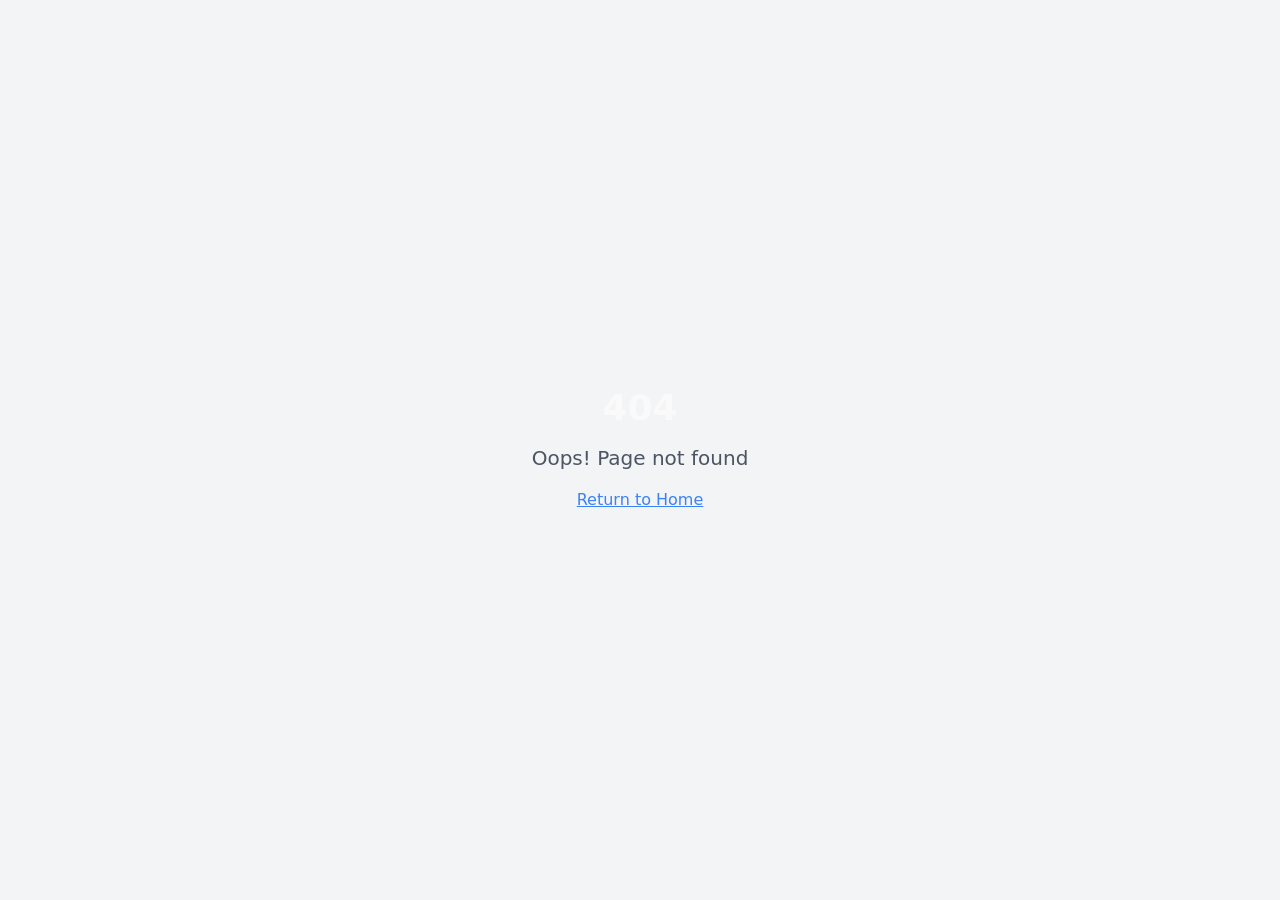
<file: index.html>
<!doctype html>
<html lang="en">

<head>
  <meta charset="UTF-8" />
  <meta name="viewport" content="width=device-width, initial-scale=1, viewport-fit=cover" />
  <!-- Favicon prije Cookiebota; data-URI radi i ako /favicon.* zaglavi u SPA rewrite -->
  <link rel="icon" type="image/svg+xml" href="data:image/svg+xml,%3Csvg%20xmlns%3D%22http%3A%2F%2Fwww.w3.org%2F2000%2Fsvg%22%20viewBox%3D%220%200%20100%20100%22%3E%3Cpolygon%20points%3D%2225%2C20%2085%2C20%2050%2C52%2085%2C52%2015%2C80%2050%2C48%2025%2C48%22%20fill%3D%22%23F6C344%22%2F%3E%3C%2Fsvg%3E" />
  <link rel="icon" type="image/svg+xml" href="/favicon.svg" data-cookieconsent="ignore" />
  <!-- Cookiebot Consent Banner -->
  <script id="Cookiebot" src="https://consent.cookiebot.com/uc.js" data-cbid="ac44c194-1cc2-482a-a00b-6524e0cbec85" data-blockingmode="auto" type="text/javascript"></script>
  <!-- End Cookiebot Consent Banner -->
  <!-- Google Tag Manager -->
  <script>(function (w, d, s, l, i) {
      w[l] = w[l] || []; w[l].push({
        'gtm.start':
          new Date().getTime(), event: 'gtm.js'
      }); var f = d.getElementsByTagName(s)[0],
        j = d.createElement(s), dl = l != 'dataLayer' ? '&l=' + l : ''; j.async = true; j.src =
          'https://www.googletagmanager.com/gtm.js?id=' + i + dl; f.parentNode.insertBefore(j, f);
    })(window, document, 'script', 'dataLayer', 'GTM-M5LK685L');</script>
  <!-- End Google Tag Manager -->
  <title>Zadar Transfers - Professional Airport & City Transfer Service</title>
  <meta name="description"
    content="Book reliable private transfers in Zadar. Professional drivers, fixed prices, 24/7 service. Best airport and city transfer service in Croatia." />
  <meta name="author" content="Zadar Transfers" />
  <meta name="google-site-verification" content="6fsheqFhdXmEhBJDVHXBejRw867iT0OXeGYe48TcWM4" />
  <script type="module" crossorigin src="/assets/index-BAd8RW6B.js?v=19"></script>
  <link rel="stylesheet" crossorigin href="/assets/index-oFzXFanO.css">
  <link rel="stylesheet" href="/assets/responsive-tweaks.css?v=2">
</head>

<body>
  <!-- Google Tag Manager (noscript) -->
  <noscript><iframe src="https://www.googletagmanager.com/ns.html?id=GTM-M5LK685L" height="0" width="0"
      style="display:none;visibility:hidden"></iframe></noscript>
  <!-- End Google Tag Manager (noscript) -->
  <div id="root"></div>

</body>

</html>
</file>
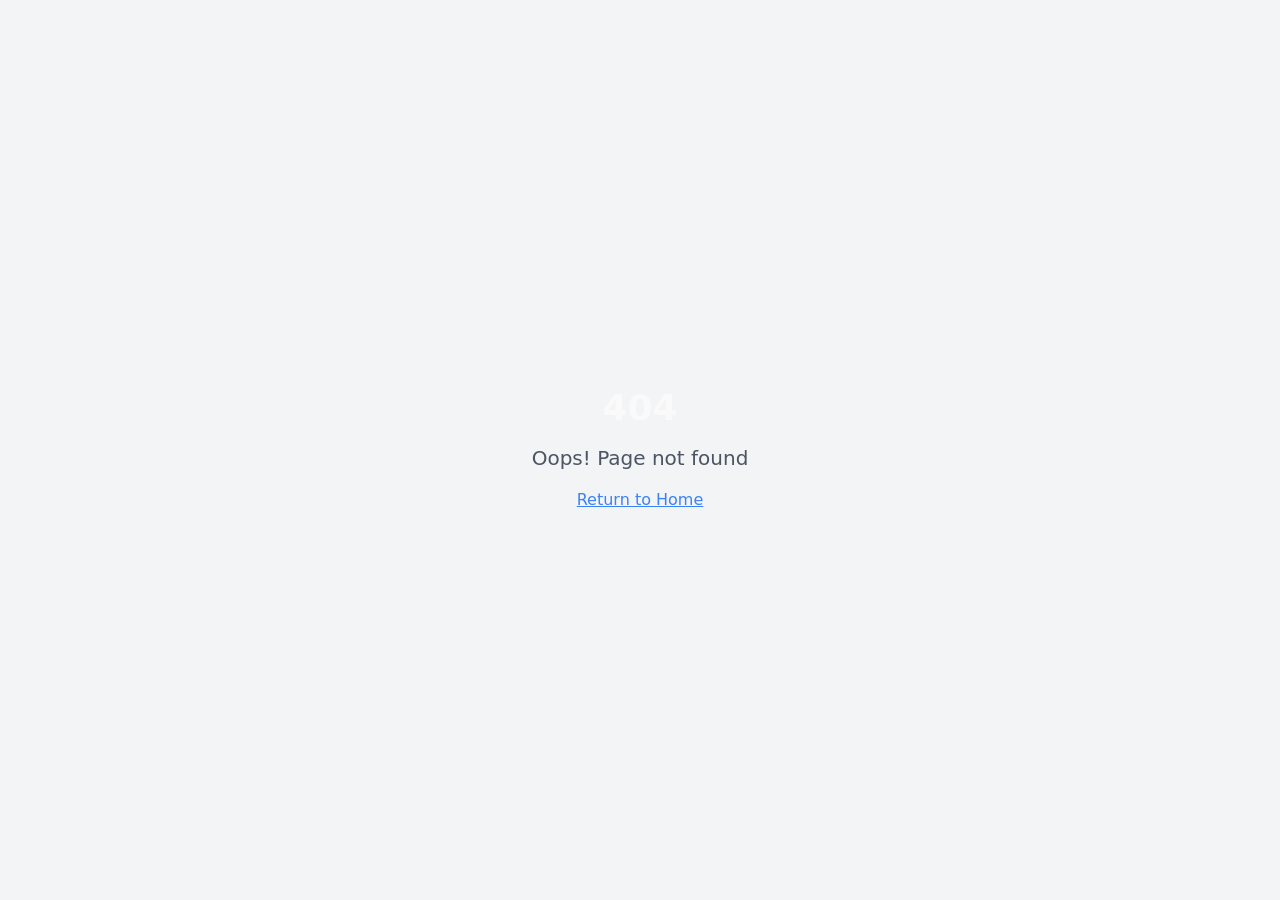
<file: zadar-transfer-hub-main/index.html>
<!doctype html>
<html lang="en">

<head>
  <!-- Cookiebot Consent Banner -->
  <script id="Cookiebot" src="https://consent.cookiebot.com/uc.js" data-cbid="ac44c194-1cc2-482a-a00b-6524e0cbec85" data-blockingmode="auto" type="text/javascript"></script>
  <!-- End Cookiebot Consent Banner -->
  <!-- Google Tag Manager -->
  <script>(function (w, d, s, l, i) {
      w[l] = w[l] || []; w[l].push({
        'gtm.start':
          new Date().getTime(), event: 'gtm.js'
      }); var f = d.getElementsByTagName(s)[0],
        j = d.createElement(s), dl = l != 'dataLayer' ? '&l=' + l : ''; j.async = true; j.src =
          'https://www.googletagmanager.com/gtm.js?id=' + i + dl; f.parentNode.insertBefore(j, f);
    })(window, document, 'script', 'dataLayer', 'GTM-M5LK685L');</script>
  <!-- End Google Tag Manager -->
  <meta charset="UTF-8" />
  <meta name="viewport" content="width=device-width, initial-scale=1, viewport-fit=cover" />
  <link rel="icon" type="image/svg+xml" href="/favicon.svg" />
  <title>Zadar Transfers - Professional Airport & City Transfer Service</title>
  <meta name="description"
    content="Book reliable private transfers in Zadar. Professional drivers, fixed prices, 24/7 service. Best airport and city transfer service in Croatia." />
  <meta name="author" content="Zadar Transfers" />
  <meta name="google-site-verification" content="6fsheqFhdXmEhBJDVHXBejRw867iT0OXeGYe48TcWM4" />
  <script type="module" crossorigin src="/assets/index-BAd8RW6B.js?v=15"></script>
  <link rel="stylesheet" crossorigin href="/assets/index-oFzXFanO.css">
  <link rel="stylesheet" href="/assets/responsive-tweaks.css?v=2">
</head>

<body>
  <!-- Google Tag Manager (noscript) -->
  <noscript><iframe src="https://www.googletagmanager.com/ns.html?id=GTM-M5LK685L" height="0" width="0"
      style="display:none;visibility:hidden"></iframe></noscript>
  <!-- End Google Tag Manager (noscript) -->
  <div id="root"></div>

</body>

</html>
</file>
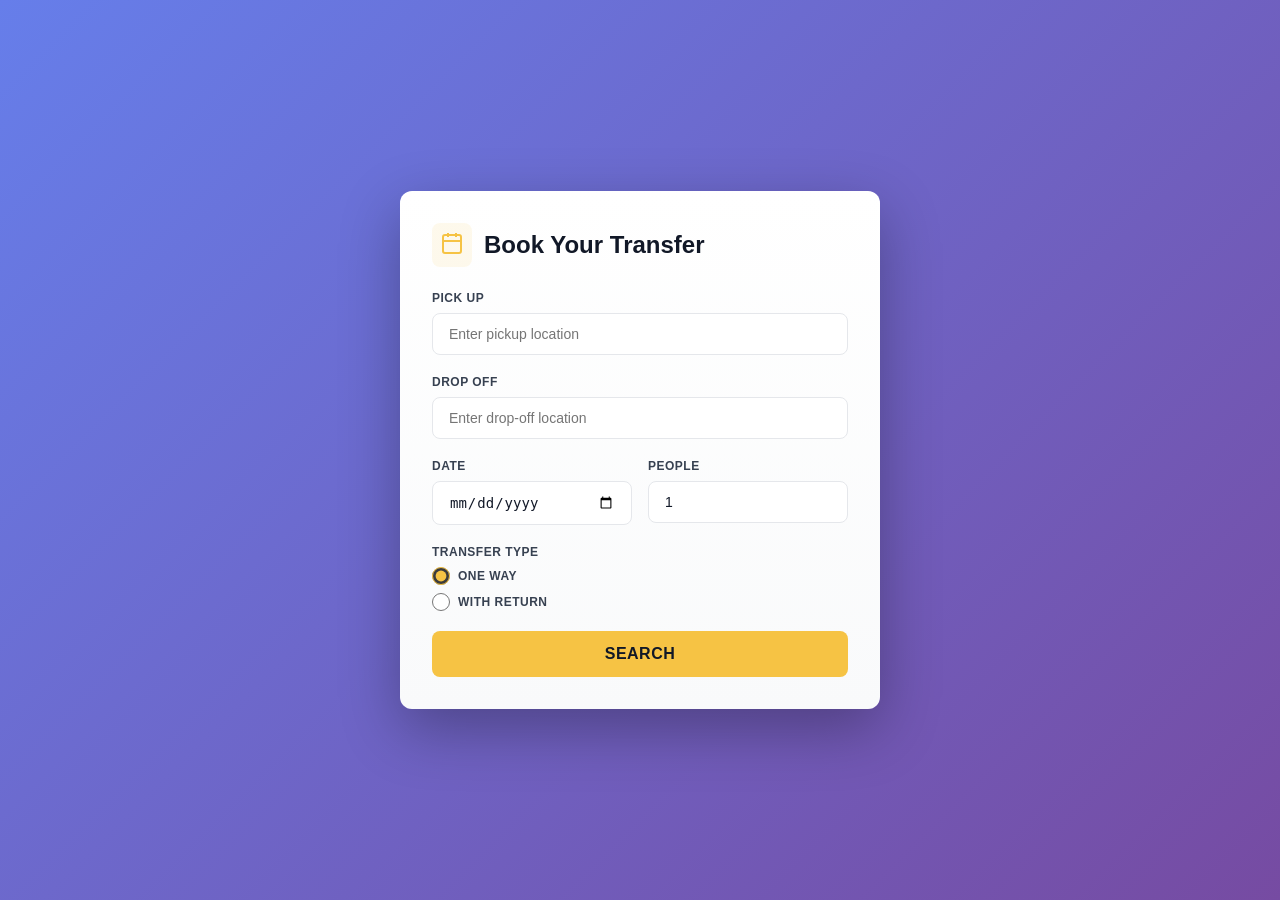
<file: elementor-booking-form.html>
﻿<!DOCTYPE html>
<html lang="en">
<head>
    <meta charset="UTF-8">
    <meta name="viewport" content="width=device-width, initial-scale=1.0">
    <title>Booking Form - Zadar Transfers</title>
    <link rel="stylesheet" href="booking-form-styles.css">
</head>
<body>
    <div class="booking-form-container">
        <div class="booking-form-card">
            <div class="form-header">
                <div class="icon-wrapper">
                    <svg width="24" height="24" viewBox="0 0 24 24" fill="none" stroke="currentColor" stroke-width="2">
                        <rect x="3" y="4" width="18" height="18" rx="2" ry="2"></rect>
                        <line x1="16" y1="2" x2="16" y2="6"></line>
                        <line x1="8" y1="2" x2="8" y2="6"></line>
                        <line x1="3" y1="10" x2="21" y2="10"></line>
                    </svg>
                </div>
                <h3>Book Your Transfer</h3>
            </div>

            <form id="booking-form" class="booking-form">
                <!-- Pickup Location -->
                <div class="form-group">
                    <label for="pickup">PICK UP</label>
                    <div class="input-wrapper">
                        <input 
                            type="text" 
                            id="pickup" 
                            name="pickup" 
                            placeholder="Enter pickup location"
                            autocomplete="off"
                            required
                        >
                        <div id="pickup-suggestions" class="suggestions-dropdown"></div>
                    </div>
                </div>

                <!-- Dropoff Location -->
                <div class="form-group">
                    <label for="dropoff">DROP OFF</label>
                    <div class="input-wrapper">
                        <input 
                            type="text" 
                            id="dropoff" 
                            name="dropoff" 
                            placeholder="Enter drop-off location"
                            autocomplete="off"
                            required
                        >
                        <div id="dropoff-suggestions" class="suggestions-dropdown"></div>
                    </div>
                </div>

                <!-- Date and People -->
                <div class="form-row">
                    <div class="form-group">
                        <label for="date">DATE</label>
                        <input 
                            type="date" 
                            id="date" 
                            name="date" 
                            required
                        >
                    </div>
                    <div class="form-group">
                        <label for="people">PEOPLE</label>
                        <input 
                            type="number" 
                            id="people" 
                            name="people" 
                            value="1" 
                            min="1" 
                            max="50"
                            required
                        >
                    </div>
                </div>

                <!-- Transfer Type -->
                <div class="form-group">
                    <label>TRANSFER TYPE</label>
                    <div class="radio-group">
                        <label class="radio-label">
                            <input type="radio" name="transfer_type" value="one-way" checked>
                            <span>One way</span>
                        </label>
                        <label class="radio-label">
                            <input type="radio" name="transfer_type" value="return">
                            <span>With return</span>
                        </label>
                    </div>
                </div>

                <!-- Submit Button -->
                <button type="submit" class="submit-btn">SEARCH</button>

                <!-- Success/Error Messages -->
                <div id="form-message" class="form-message"></div>
            </form>
        </div>
    </div>

    <script src="booking-form-script.js"></script>
</body>
</html>
</file>
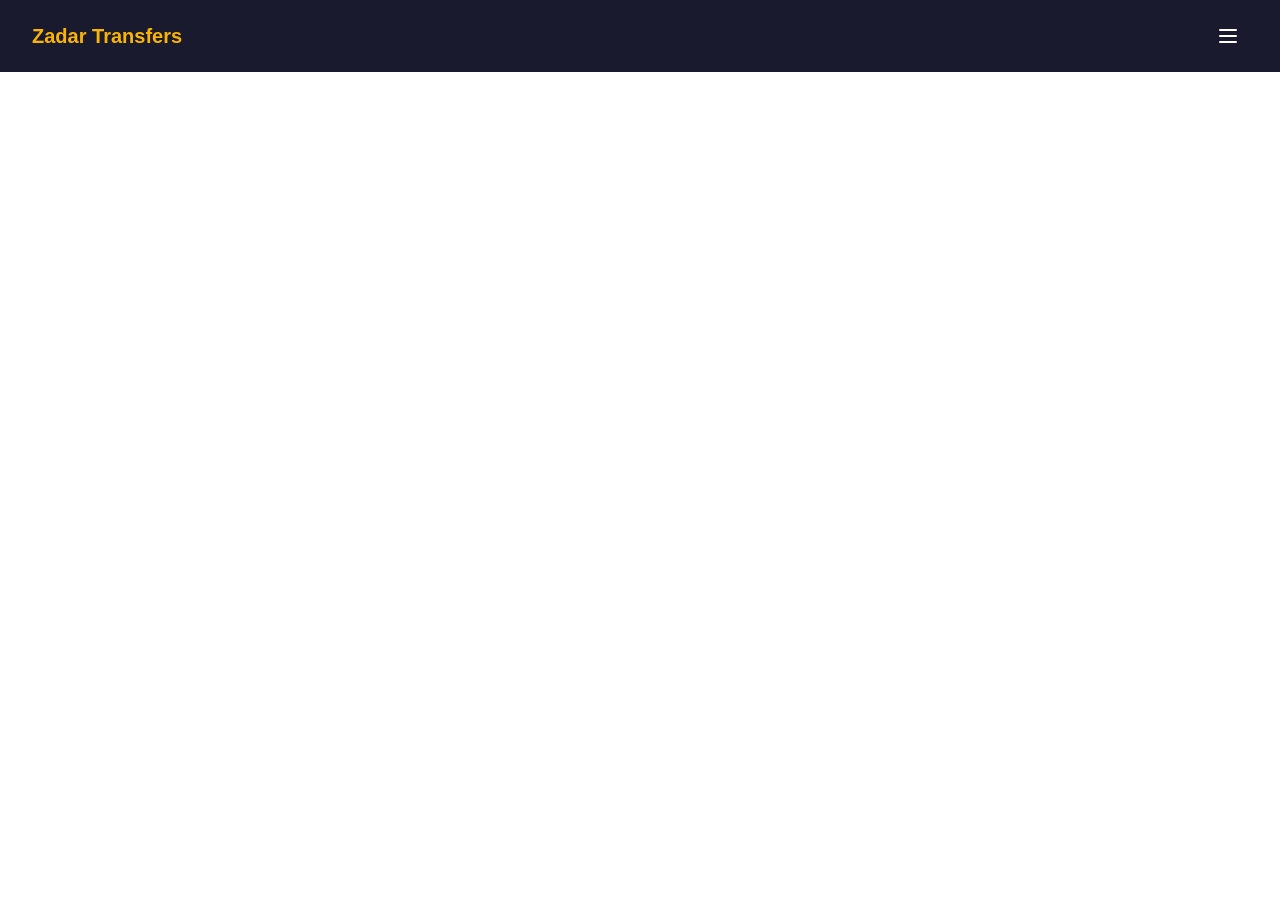
<file: hamburger-menu.html>
﻿<!DOCTYPE html>
<html lang="en">
<head>
    <meta charset="UTF-8">
    <meta name="viewport" content="width=device-width, initial-scale=1.0">
    <title>Hamburger Menu - Zadar Transfers</title>
    <style>
        * {
            margin: 0;
            padding: 0;
            box-sizing: border-box;
        }

        body {
            font-family: -apple-system, BlinkMacSystemFont, 'Segoe UI', Roboto, Oxygen, Ubuntu, Cantarell, sans-serif;
        }

        /* Header */
        .header {
            display: flex;
            justify-content: space-between;
            align-items: center;
            padding: 1rem 2rem;
            background: #1a1a2e;
            color: white;
        }

        .logo {
            font-size: 1.25rem;
            font-weight: bold;
            color: #FDB400;
        }

        /* Hamburger Button */
        .hamburger-btn {
            background: none;
            border: none;
            cursor: pointer;
            padding: 0.5rem;
            display: flex;
            align-items: center;
            justify-content: center;
            color: white;
            transition: opacity 0.2s;
        }

        .hamburger-btn:hover {
            opacity: 0.8;
        }

        .hamburger-btn svg {
            width: 24px;
            height: 24px;
        }

        /* Menu Overlay */
        .menu-overlay {
            position: fixed;
            top: 0;
            left: 0;
            right: 0;
            bottom: 0;
            background: rgba(0, 0, 0, 0.8);
            opacity: 0;
            visibility: hidden;
            transition: opacity 0.3s, visibility 0.3s;
            z-index: 998;
        }

        .menu-overlay.active {
            opacity: 1;
            visibility: visible;
        }

        /* Menu Panel */
        .menu-panel {
            position: fixed;
            top: 0;
            right: -100%;
            width: 80%;
            max-width: 400px;
            height: 100%;
            background: #1a1a2e;
            color: white;
            padding: 2rem;
            transition: right 0.3s ease-out;
            z-index: 999;
            overflow-y: auto;
        }

        .menu-panel.active {
            right: 0;
        }

        /* Close Button */
        .close-btn {
            position: absolute;
            top: 1rem;
            right: 1rem;
            background: none;
            border: none;
            cursor: pointer;
            padding: 0.5rem;
            color: white;
            transition: opacity 0.2s;
        }

        .close-btn:hover {
            opacity: 0.7;
        }

        .close-btn svg {
            width: 24px;
            height: 24px;
        }

        /* Menu Title */
        .menu-title {
            font-size: 1.5rem;
            font-weight: bold;
            color: #FDB400;
            margin-bottom: 2rem;
            margin-top: 1rem;
        }

        /* Menu Items */
        .menu-items {
            list-style: none;
            padding: 0;
            margin: 0;
        }

        .menu-item {
            margin-bottom: 0.5rem;
        }

        .menu-link {
            display: block;
            padding: 1rem;
            color: white;
            text-decoration: none;
            font-size: 1.1rem;
            font-weight: 500;
            border-radius: 0.5rem;
            transition: background 0.2s;
        }

        .menu-link:hover {
            background: rgba(255, 255, 255, 0.1);
        }

        /* Get Quote Button */
        .quote-btn {
            display: block;
            width: 100%;
            padding: 1rem;
            margin-top: 2rem;
            background: #FDB400;
            color: #1a1a2e;
            border: 2px solid #FDB400;
            border-radius: 0.5rem;
            font-size: 1.1rem;
            font-weight: bold;
            text-align: center;
            text-decoration: none;
            cursor: pointer;
            transition: all 0.2s;
        }

        .quote-btn:hover {
            background: transparent;
            color: #FDB400;
        }

        /* Body scroll lock */
        body.menu-open {
            overflow: hidden;
        }
    </style>
</head>
<body>
    <!-- Header with Hamburger Button -->
    <header class="header">
        <div class="logo">Zadar Transfers</div>
        <button class="hamburger-btn" onclick="openMenu()" aria-label="Open menu">
            <svg xmlns="http://www.w3.org/2000/svg" fill="none" viewBox="0 0 24 24" stroke="currentColor">
                <path stroke-linecap="round" stroke-linejoin="round" stroke-width="2" d="M4 6h16M4 12h16M4 18h16" />
            </svg>
        </button>
    </header>

    <!-- Menu Overlay -->
    <div class="menu-overlay" id="menuOverlay" onclick="closeMenu()"></div>

    <!-- Menu Panel -->
    <nav class="menu-panel" id="menuPanel">
        <button class="close-btn" onclick="closeMenu()" aria-label="Close menu">
            <svg xmlns="http://www.w3.org/2000/svg" fill="none" viewBox="0 0 24 24" stroke="currentColor">
                <path stroke-linecap="round" stroke-linejoin="round" stroke-width="2" d="M6 18L18 6M6 6l12 12" />
            </svg>
        </button>

        <h2 class="menu-title">Menu</h2>

        <ul class="menu-items">
            <li class="menu-item">
                <a href="/" class="menu-link" onclick="closeMenu()">HOME</a>
            </li>
            <li class="menu-item">
                <a href="/transfers" class="menu-link" onclick="closeMenu()">TRANSFERS</a>
            </li>
            <li class="menu-item">
                <a href="/about-us" class="menu-link" onclick="closeMenu()">ABOUT US</a>
            </li>
            <li class="menu-item">
                <a href="/blog" class="menu-link" onclick="closeMenu()">Blog</a>
            </li>
            <li class="menu-item">
                <a href="/contact" class="menu-link" onclick="closeMenu()">CONTACT</a>
            </li>
        </ul>

        <a href="/get-quote" class="quote-btn" onclick="closeMenu()">GET A QUOTE</a>
    </nav>

    <script>
        function openMenu() {
            document.getElementById('menuOverlay').classList.add('active');
            document.getElementById('menuPanel').classList.add('active');
            document.body.classList.add('menu-open');
        }

        function closeMenu() {
            document.getElementById('menuOverlay').classList.remove('active');
            document.getElementById('menuPanel').classList.remove('active');
            document.body.classList.remove('menu-open');
        }

        // Close menu on ESC key
        document.addEventListener('keydown', function(e) {
            if (e.key === 'Escape') {
                closeMenu();
            }
        });
    </script>
</body>
</html>
</file>
<file: assets/index-oFzXFanO.css>
.leaflet-pane,.leaflet-tile,.leaflet-marker-icon,.leaflet-marker-shadow,.leaflet-tile-container,.leaflet-pane>svg,.leaflet-pane>canvas,.leaflet-zoom-box,.leaflet-image-layer,.leaflet-layer{position:absolute;left:0;top:0}.leaflet-container{overflow:hidden}.leaflet-tile,.leaflet-marker-icon,.leaflet-marker-shadow{-webkit-user-select:none;-moz-user-select:none;user-select:none;-webkit-user-drag:none}.leaflet-tile::-moz-selection{background:transparent}.leaflet-tile::selection{background:transparent}.leaflet-safari .leaflet-tile{image-rendering:-webkit-optimize-contrast}.leaflet-safari .leaflet-tile-container{width:1600px;height:1600px;-webkit-transform-origin:0 0}.leaflet-marker-icon,.leaflet-marker-shadow{display:block}.leaflet-container .leaflet-overlay-pane svg{max-width:none!important;max-height:none!important}.leaflet-container .leaflet-marker-pane img,.leaflet-container .leaflet-shadow-pane img,.leaflet-container .leaflet-tile-pane img,.leaflet-container img.leaflet-image-layer,.leaflet-container .leaflet-tile{max-width:none!important;max-height:none!important;width:auto;padding:0}.leaflet-container img.leaflet-tile{mix-blend-mode:plus-lighter}.leaflet-container.leaflet-touch-zoom{touch-action:pan-x pan-y}.leaflet-container.leaflet-touch-drag{touch-action:none;touch-action:pinch-zoom}.leaflet-container.leaflet-touch-drag.leaflet-touch-zoom{touch-action:none}.leaflet-container{-webkit-tap-highlight-color:transparent}.leaflet-container a{-webkit-tap-highlight-color:rgba(51,181,229,.4)}.leaflet-tile{filter:inherit;visibility:hidden}.leaflet-tile-loaded{visibility:inherit}.leaflet-zoom-box{width:0;height:0;box-sizing:border-box;z-index:800}.leaflet-overlay-pane svg{-moz-user-select:none}.leaflet-pane{z-index:400}.leaflet-tile-pane{z-index:200}.leaflet-overlay-pane{z-index:400}.leaflet-shadow-pane{z-index:500}.leaflet-marker-pane{z-index:600}.leaflet-tooltip-pane{z-index:650}.leaflet-popup-pane{z-index:700}.leaflet-map-pane canvas{z-index:100}.leaflet-map-pane svg{z-index:200}.leaflet-vml-shape{width:1px;height:1px}.lvml{behavior:url(#default#VML);display:inline-block;position:absolute}.leaflet-control{position:relative;z-index:800;pointer-events:visiblePainted;pointer-events:auto}.leaflet-top,.leaflet-bottom{position:absolute;z-index:1000;pointer-events:none}.leaflet-top{top:0}.leaflet-right{right:0}.leaflet-bottom{bottom:0}.leaflet-left{left:0}.leaflet-control{float:left;clear:both}.leaflet-right .leaflet-control{float:right}.leaflet-top .leaflet-control{margin-top:10px}.leaflet-bottom .leaflet-control{margin-bottom:10px}.leaflet-left .leaflet-control{margin-left:10px}.leaflet-right .leaflet-control{margin-right:10px}.leaflet-fade-anim .leaflet-popup{opacity:0;transition:opacity .2s linear}.leaflet-fade-anim .leaflet-map-pane .leaflet-popup{opacity:1}.leaflet-zoom-animated{transform-origin:0 0}svg.leaflet-zoom-animated{will-change:transform}.leaflet-zoom-anim .leaflet-zoom-animated{transition:transform .25s cubic-bezier(0,0,.25,1)}.leaflet-zoom-anim .leaflet-tile,.leaflet-pan-anim .leaflet-tile{transition:none}.leaflet-zoom-anim .leaflet-zoom-hide{visibility:hidden}.leaflet-interactive{cursor:pointer}.leaflet-grab{cursor:grab}.leaflet-crosshair,.leaflet-crosshair .leaflet-interactive{cursor:crosshair}.leaflet-popup-pane,.leaflet-control{cursor:auto}.leaflet-dragging .leaflet-grab,.leaflet-dragging .leaflet-grab .leaflet-interactive,.leaflet-dragging .leaflet-marker-draggable{cursor:move;cursor:grabbing}.leaflet-marker-icon,.leaflet-marker-shadow,.leaflet-image-layer,.leaflet-pane>svg path,.leaflet-tile-container{pointer-events:none}.leaflet-marker-icon.leaflet-interactive,.leaflet-image-layer.leaflet-interactive,.leaflet-pane>svg path.leaflet-interactive,svg.leaflet-image-layer.leaflet-interactive path{pointer-events:visiblePainted;pointer-events:auto}.leaflet-container{background:#ddd;outline-offset:1px}.leaflet-container a{color:#0078a8}.leaflet-zoom-box{border:2px dotted #38f;background:#ffffff80}.leaflet-container{font-family:Helvetica Neue,Arial,Helvetica,sans-serif;font-size:12px;font-size:.75rem;line-height:1.5}.leaflet-bar{box-shadow:0 1px 5px #000000a6;border-radius:4px}.leaflet-bar a{background-color:#fff;border-bottom:1px solid #ccc;width:26px;height:26px;line-height:26px;display:block;text-align:center;text-decoration:none;color:#000}.leaflet-bar a,.leaflet-control-layers-toggle{background-position:50% 50%;background-repeat:no-repeat;display:block}.leaflet-bar a:hover,.leaflet-bar a:focus{background-color:#f4f4f4}.leaflet-bar a:first-child{border-top-left-radius:4px;border-top-right-radius:4px}.leaflet-bar a:last-child{border-bottom-left-radius:4px;border-bottom-right-radius:4px;border-bottom:none}.leaflet-bar a.leaflet-disabled{cursor:default;background-color:#f4f4f4;color:#bbb}.leaflet-touch .leaflet-bar a{width:30px;height:30px;line-height:30px}.leaflet-touch .leaflet-bar a:first-child{border-top-left-radius:2px;border-top-right-radius:2px}.leaflet-touch .leaflet-bar a:last-child{border-bottom-left-radius:2px;border-bottom-right-radius:2px}.leaflet-control-zoom-in,.leaflet-control-zoom-out{font:700 18px Lucida Console,Monaco,monospace;text-indent:1px}.leaflet-touch .leaflet-control-zoom-in,.leaflet-touch .leaflet-control-zoom-out{font-size:22px}.leaflet-control-layers{box-shadow:0 1px 5px #0006;background:#fff;border-radius:5px}.leaflet-control-layers-toggle{background-image:url([data-uri]);width:36px;height:36px}.leaflet-retina .leaflet-control-layers-toggle{background-image:url([data-uri]);background-size:26px 26px}.leaflet-touch .leaflet-control-layers-toggle{width:44px;height:44px}.leaflet-control-layers .leaflet-control-layers-list,.leaflet-control-layers-expanded .leaflet-control-layers-toggle{display:none}.leaflet-control-layers-expanded .leaflet-control-layers-list{display:block;position:relative}.leaflet-control-layers-expanded{padding:6px 10px 6px 6px;color:#333;background:#fff}.leaflet-control-layers-scrollbar{overflow-y:scroll;overflow-x:hidden;padding-right:5px}.leaflet-control-layers-selector{margin-top:2px;position:relative;top:1px}.leaflet-control-layers label{display:block;font-size:13px;font-size:1.08333em}.leaflet-control-layers-separator{height:0;border-top:1px solid #ddd;margin:5px -10px 5px -6px}.leaflet-default-icon-path{background-image:url([data-uri])}.leaflet-container .leaflet-control-attribution{background:#fff;background:#fffc;margin:0}.leaflet-control-attribution,.leaflet-control-scale-line{padding:0 5px;color:#333;line-height:1.4}.leaflet-control-attribution a{text-decoration:none}.leaflet-control-attribution a:hover,.leaflet-control-attribution a:focus{text-decoration:underline}.leaflet-attribution-flag{display:inline!important;vertical-align:baseline!important;width:1em;height:.6669em}.leaflet-left .leaflet-control-scale{margin-left:5px}.leaflet-bottom .leaflet-control-scale{margin-bottom:5px}.leaflet-control-scale-line{border:2px solid #777;border-top:none;line-height:1.1;padding:2px 5px 1px;white-space:nowrap;box-sizing:border-box;background:#fffc;text-shadow:1px 1px #fff}.leaflet-control-scale-line:not(:first-child){border-top:2px solid #777;border-bottom:none;margin-top:-2px}.leaflet-control-scale-line:not(:first-child):not(:last-child){border-bottom:2px solid #777}.leaflet-touch .leaflet-control-attribution,.leaflet-touch .leaflet-control-layers,.leaflet-touch .leaflet-bar{box-shadow:none}.leaflet-touch .leaflet-control-layers,.leaflet-touch .leaflet-bar{border:2px solid rgba(0,0,0,.2);background-clip:padding-box}.leaflet-popup{position:absolute;text-align:center;margin-bottom:20px}.leaflet-popup-content-wrapper{padding:1px;text-align:left;border-radius:12px}.leaflet-popup-content{margin:13px 24px 13px 20px;line-height:1.3;font-size:13px;font-size:1.08333em;min-height:1px}.leaflet-popup-content p{margin:1.3em 0}.leaflet-popup-tip-container{width:40px;height:20px;position:absolute;left:50%;margin-top:-1px;margin-left:-20px;overflow:hidden;pointer-events:none}.leaflet-popup-tip{width:17px;height:17px;padding:1px;margin:-10px auto 0;pointer-events:auto;transform:rotate(45deg)}.leaflet-popup-content-wrapper,.leaflet-popup-tip{background:#fff;color:#333;box-shadow:0 3px 14px #0006}.leaflet-container a.leaflet-popup-close-button{position:absolute;top:0;right:0;border:none;text-align:center;width:24px;height:24px;font:16px/24px Tahoma,Verdana,sans-serif;color:#757575;text-decoration:none;background:transparent}.leaflet-container a.leaflet-popup-close-button:hover,.leaflet-container a.leaflet-popup-close-button:focus{color:#585858}.leaflet-popup-scrolled{overflow:auto}.leaflet-oldie .leaflet-popup-content-wrapper{-ms-zoom:1}.leaflet-oldie .leaflet-popup-tip{width:24px;margin:0 auto;-ms-filter:"progid:DXImageTransform.Microsoft.Matrix(M11=0.70710678, M12=0.70710678, M21=-0.70710678, M22=0.70710678)";filter:progid:DXImageTransform.Microsoft.Matrix(M11=.70710678,M12=.70710678,M21=-.70710678,M22=.70710678)}.leaflet-oldie .leaflet-control-zoom,.leaflet-oldie .leaflet-control-layers,.leaflet-oldie .leaflet-popup-content-wrapper,.leaflet-oldie .leaflet-popup-tip{border:1px solid #999}.leaflet-div-icon{background:#fff;border:1px solid #666}.leaflet-tooltip{position:absolute;padding:6px;background-color:#fff;border:1px solid #fff;border-radius:3px;color:#222;white-space:nowrap;-webkit-user-select:none;-moz-user-select:none;user-select:none;pointer-events:none;box-shadow:0 1px 3px #0006}.leaflet-tooltip.leaflet-interactive{cursor:pointer;pointer-events:auto}.leaflet-tooltip-top:before,.leaflet-tooltip-bottom:before,.leaflet-tooltip-left:before,.leaflet-tooltip-right:before{position:absolute;pointer-events:none;border:6px solid transparent;background:transparent;content:""}.leaflet-tooltip-bottom{margin-top:6px}.leaflet-tooltip-top{margin-top:-6px}.leaflet-tooltip-bottom:before,.leaflet-tooltip-top:before{left:50%;margin-left:-6px}.leaflet-tooltip-top:before{bottom:0;margin-bottom:-12px;border-top-color:#fff}.leaflet-tooltip-bottom:before{top:0;margin-top:-12px;margin-left:-6px;border-bottom-color:#fff}.leaflet-tooltip-left{margin-left:-6px}.leaflet-tooltip-right{margin-left:6px}.leaflet-tooltip-left:before,.leaflet-tooltip-right:before{top:50%;margin-top:-6px}.leaflet-tooltip-left:before{right:0;margin-right:-12px;border-left-color:#fff}.leaflet-tooltip-right:before{left:0;margin-left:-12px;border-right-color:#fff}@media print{.leaflet-control{-webkit-print-color-adjust:exact;print-color-adjust:exact}}*,:before,:after{--tw-border-spacing-x: 0;--tw-border-spacing-y: 0;--tw-translate-x: 0;--tw-translate-y: 0;--tw-rotate: 0;--tw-skew-x: 0;--tw-skew-y: 0;--tw-scale-x: 1;--tw-scale-y: 1;--tw-pan-x: ;--tw-pan-y: ;--tw-pinch-zoom: ;--tw-scroll-snap-strictness: proximity;--tw-gradient-from-position: ;--tw-gradient-via-position: ;--tw-gradient-to-position: ;--tw-ordinal: ;--tw-slashed-zero: ;--tw-numeric-figure: ;--tw-numeric-spacing: ;--tw-numeric-fraction: ;--tw-ring-inset: ;--tw-ring-offset-width: 0px;--tw-ring-offset-color: #fff;--tw-ring-color: rgb(59 130 246 / .5);--tw-ring-offset-shadow: 0 0 #0000;--tw-ring-shadow: 0 0 #0000;--tw-shadow: 0 0 #0000;--tw-shadow-colored: 0 0 #0000;--tw-blur: ;--tw-brightness: ;--tw-contrast: ;--tw-grayscale: ;--tw-hue-rotate: ;--tw-invert: ;--tw-saturate: ;--tw-sepia: ;--tw-drop-shadow: ;--tw-backdrop-blur: ;--tw-backdrop-brightness: ;--tw-backdrop-contrast: ;--tw-backdrop-grayscale: ;--tw-backdrop-hue-rotate: ;--tw-backdrop-invert: ;--tw-backdrop-opacity: ;--tw-backdrop-saturate: ;--tw-backdrop-sepia: ;--tw-contain-size: ;--tw-contain-layout: ;--tw-contain-paint: ;--tw-contain-style: }::backdrop{--tw-border-spacing-x: 0;--tw-border-spacing-y: 0;--tw-translate-x: 0;--tw-translate-y: 0;--tw-rotate: 0;--tw-skew-x: 0;--tw-skew-y: 0;--tw-scale-x: 1;--tw-scale-y: 1;--tw-pan-x: ;--tw-pan-y: ;--tw-pinch-zoom: ;--tw-scroll-snap-strictness: proximity;--tw-gradient-from-position: ;--tw-gradient-via-position: ;--tw-gradient-to-position: ;--tw-ordinal: ;--tw-slashed-zero: ;--tw-numeric-figure: ;--tw-numeric-spacing: ;--tw-numeric-fraction: ;--tw-ring-inset: ;--tw-ring-offset-width: 0px;--tw-ring-offset-color: #fff;--tw-ring-color: rgb(59 130 246 / .5);--tw-ring-offset-shadow: 0 0 #0000;--tw-ring-shadow: 0 0 #0000;--tw-shadow: 0 0 #0000;--tw-shadow-colored: 0 0 #0000;--tw-blur: ;--tw-brightness: ;--tw-contrast: ;--tw-grayscale: ;--tw-hue-rotate: ;--tw-invert: ;--tw-saturate: ;--tw-sepia: ;--tw-drop-shadow: ;--tw-backdrop-blur: ;--tw-backdrop-brightness: ;--tw-backdrop-contrast: ;--tw-backdrop-grayscale: ;--tw-backdrop-hue-rotate: ;--tw-backdrop-invert: ;--tw-backdrop-opacity: ;--tw-backdrop-saturate: ;--tw-backdrop-sepia: ;--tw-contain-size: ;--tw-contain-layout: ;--tw-contain-paint: ;--tw-contain-style: }*,:before,:after{box-sizing:border-box;border-width:0;border-style:solid;border-color:#e5e7eb}:before,:after{--tw-content: ""}html,:host{line-height:1.5;-webkit-text-size-adjust:100%;-moz-tab-size:4;-o-tab-size:4;tab-size:4;font-family:ui-sans-serif,system-ui,sans-serif,"Apple Color Emoji","Segoe UI Emoji",Segoe UI Symbol,"Noto Color Emoji";font-feature-settings:normal;font-variation-settings:normal;-webkit-tap-highlight-color:transparent}body{margin:0;line-height:inherit}hr{height:0;color:inherit;border-top-width:1px}abbr:where([title]){-webkit-text-decoration:underline dotted;text-decoration:underline dotted}h1,h2,h3,h4,h5,h6{font-size:inherit;font-weight:inherit}a{color:inherit;text-decoration:inherit}b,strong{font-weight:bolder}code,kbd,samp,pre{font-family:ui-monospace,SFMono-Regular,Menlo,Monaco,Consolas,Liberation Mono,Courier New,monospace;font-feature-settings:normal;font-variation-settings:normal;font-size:1em}small{font-size:80%}sub,sup{font-size:75%;line-height:0;position:relative;vertical-align:baseline}sub{bottom:-.25em}sup{top:-.5em}table{text-indent:0;border-color:inherit;border-collapse:collapse}button,input,optgroup,select,textarea{font-family:inherit;font-feature-settings:inherit;font-variation-settings:inherit;font-size:100%;font-weight:inherit;line-height:inherit;letter-spacing:inherit;color:inherit;margin:0;padding:0}button,select{text-transform:none}button,input:where([type=button]),input:where([type=reset]),input:where([type=submit]){-webkit-appearance:button;background-color:transparent;background-image:none}:-moz-focusring{outline:auto}:-moz-ui-invalid{box-shadow:none}progress{vertical-align:baseline}::-webkit-inner-spin-button,::-webkit-outer-spin-button{height:auto}[type=search]{-webkit-appearance:textfield;outline-offset:-2px}::-webkit-search-decoration{-webkit-appearance:none}::-webkit-file-upload-button{-webkit-appearance:button;font:inherit}summary{display:list-item}blockquote,dl,dd,h1,h2,h3,h4,h5,h6,hr,figure,p,pre{margin:0}fieldset{margin:0;padding:0}legend{padding:0}ol,ul,menu{list-style:none;margin:0;padding:0}dialog{padding:0}textarea{resize:vertical}input::-moz-placeholder,textarea::-moz-placeholder{opacity:1;color:#9ca3af}input::placeholder,textarea::placeholder{opacity:1;color:#9ca3af}button,[role=button]{cursor:pointer}:disabled{cursor:default}img,svg,video,canvas,audio,iframe,embed,object{display:block;vertical-align:middle}img,video{max-width:100%;height:auto}[hidden]:where(:not([hidden=until-found])){display:none}:root{--background: 220 30% 10%;--foreground: 0 0% 98%;--card: 220 25% 15%;--card-foreground: 0 0% 98%;--popover: 220 25% 15%;--popover-foreground: 0 0% 98%;--primary: 43 96% 56%;--primary-foreground: 220 30% 10%;--secondary: 220 20% 20%;--secondary-foreground: 0 0% 98%;--muted: 220 20% 25%;--muted-foreground: 220 10% 60%;--accent: 43 96% 56%;--accent-foreground: 220 30% 10%;--destructive: 0 84% 60%;--destructive-foreground: 0 0% 98%;--border: 220 20% 25%;--input: 220 20% 20%;--ring: 43 96% 56%;--radius: .5rem;--chart-1: 43 96% 56%;--chart-2: 200 70% 50%;--chart-3: 150 60% 40%;--chart-4: 280 65% 60%;--chart-5: 340 75% 55%;--sidebar-background: 220 30% 10%;--sidebar-foreground: 0 0% 98%;--sidebar-primary: 43 96% 56%;--sidebar-primary-foreground: 220 30% 10%;--sidebar-accent: 220 20% 20%;--sidebar-accent-foreground: 0 0% 98%;--sidebar-border: 220 20% 25%;--sidebar-ring: 43 96% 56%}*{border-color:hsl(var(--border))}body{background-color:hsl(var(--background));color:hsl(var(--foreground))}.container{width:100%;margin-right:auto;margin-left:auto;padding-right:2rem;padding-left:2rem}@media (min-width: 1400px){.container{max-width:1400px}}.sr-only{position:absolute;width:1px;height:1px;padding:0;margin:-1px;overflow:hidden;clip:rect(0,0,0,0);white-space:nowrap;border-width:0}.pointer-events-none{pointer-events:none}.pointer-events-auto{pointer-events:auto}.visible{visibility:visible}.invisible{visibility:hidden}.static{position:static}.fixed{position:fixed}.absolute{position:absolute}.relative{position:relative}.sticky{position:sticky}.inset-0{top:0;right:0;bottom:0;left:0}.inset-x-0{left:0;right:0}.inset-y-0{top:0;bottom:0}.-bottom-12{bottom:-3rem}.-left-12{left:-3rem}.-right-12{right:-3rem}.-top-12{top:-3rem}.-top-3{top:-.75rem}.bottom-0{bottom:0}.bottom-20{bottom:5rem}.left-0{left:0}.left-1{left:.25rem}.left-1\/2{left:50%}.left-10{left:2.5rem}.left-2{left:.5rem}.left-3{left:.75rem}.left-4{left:1rem}.left-\[50\%\]{left:50%}.right-0{right:0}.right-1{right:.25rem}.right-10{right:2.5rem}.right-2{right:.5rem}.right-3{right:.75rem}.right-4{right:1rem}.top-0{top:0}.top-1\.5{top:.375rem}.top-1\/2{top:50%}.top-2{top:.5rem}.top-20{top:5rem}.top-3\.5{top:.875rem}.top-4{top:1rem}.top-\[1px\]{top:1px}.top-\[50\%\]{top:50%}.top-\[60\%\]{top:60%}.top-full{top:100%}.z-0{z-index:0}.z-10{z-index:10}.z-20{z-index:20}.z-50{z-index:50}.z-\[-1\]{z-index:-1}.z-\[100\]{z-index:100}.z-\[1\]{z-index:1}.order-first{order:-9999}.-mx-1{margin-left:-.25rem;margin-right:-.25rem}.mx-2{margin-left:.5rem;margin-right:.5rem}.mx-3\.5{margin-left:.875rem;margin-right:.875rem}.mx-auto{margin-left:auto;margin-right:auto}.my-0\.5{margin-top:.125rem;margin-bottom:.125rem}.my-1{margin-top:.25rem;margin-bottom:.25rem}.my-8{margin-top:2rem;margin-bottom:2rem}.-ml-4{margin-left:-1rem}.-mt-4{margin-top:-1rem}.mb-1{margin-bottom:.25rem}.mb-10{margin-bottom:2.5rem}.mb-12{margin-bottom:3rem}.mb-16{margin-bottom:4rem}.mb-2{margin-bottom:.5rem}.mb-3{margin-bottom:.75rem}.mb-4{margin-bottom:1rem}.mb-6{margin-bottom:1.5rem}.mb-8{margin-bottom:2rem}.ml-1{margin-left:.25rem}.ml-2{margin-left:.5rem}.ml-4{margin-left:1rem}.ml-6{margin-left:1.5rem}.ml-auto{margin-left:auto}.mr-2{margin-right:.5rem}.mt-0\.5{margin-top:.125rem}.mt-1{margin-top:.25rem}.mt-1\.5{margin-top:.375rem}.mt-12{margin-top:3rem}.mt-2{margin-top:.5rem}.mt-24{margin-top:6rem}.mt-3{margin-top:.75rem}.mt-4{margin-top:1rem}.mt-6{margin-top:1.5rem}.mt-8{margin-top:2rem}.mt-auto{margin-top:auto}.line-clamp-2{overflow:hidden;display:-webkit-box;-webkit-box-orient:vertical;-webkit-line-clamp:2}.line-clamp-3{overflow:hidden;display:-webkit-box;-webkit-box-orient:vertical;-webkit-line-clamp:3}.block{display:block}.inline-block{display:inline-block}.flex{display:flex}.inline-flex{display:inline-flex}.table{display:table}.grid{display:grid}.hidden{display:none}.aspect-square{aspect-ratio:1 / 1}.aspect-video{aspect-ratio:16 / 9}.size-4{width:1rem;height:1rem}.h-0\.5{height:.125rem}.h-1{height:.25rem}.h-1\.5{height:.375rem}.h-1\/2{height:50%}.h-10{height:2.5rem}.h-11{height:2.75rem}.h-12{height:3rem}.h-14{height:3.5rem}.h-16{height:4rem}.h-2{height:.5rem}.h-2\.5{height:.625rem}.h-20{height:5rem}.h-24{height:6rem}.h-3{height:.75rem}.h-3\.5{height:.875rem}.h-32{height:8rem}.h-4{height:1rem}.h-40{height:10rem}.h-48{height:12rem}.h-5{height:1.25rem}.h-6{height:1.5rem}.h-64{height:16rem}.h-7{height:1.75rem}.h-72{height:18rem}.h-8{height:2rem}.h-9{height:2.25rem}.h-96{height:24rem}.h-\[1px\]{height:1px}.h-\[400px\]{height:400px}.h-\[var\(--radix-navigation-menu-viewport-height\)\]{height:var(--radix-navigation-menu-viewport-height)}.h-\[var\(--radix-select-trigger-height\)\]{height:var(--radix-select-trigger-height)}.h-auto{height:auto}.h-full{height:100%}.h-px{height:1px}.h-svh{height:100svh}.max-h-80{max-height:20rem}.max-h-96{max-height:24rem}.max-h-\[300px\]{max-height:300px}.max-h-screen{max-height:100vh}.min-h-0{min-height:0px}.min-h-24{min-height:6rem}.min-h-\[240px\]{min-height:240px}.min-h-\[80px\]{min-height:80px}.min-h-screen{min-height:100vh}.min-h-svh{min-height:100svh}.w-0{width:0px}.w-1{width:.25rem}.w-1\.5{width:.375rem}.w-1\/3{width:33.333333%}.w-1\/4{width:25%}.w-10{width:2.5rem}.w-11{width:2.75rem}.w-12{width:3rem}.w-14{width:3.5rem}.w-16{width:4rem}.w-2{width:.5rem}.w-2\.5{width:.625rem}.w-20{width:5rem}.w-24{width:6rem}.w-3{width:.75rem}.w-3\.5{width:.875rem}.w-3\/4{width:75%}.w-32{width:8rem}.w-4{width:1rem}.w-40{width:10rem}.w-5{width:1.25rem}.w-6{width:1.5rem}.w-64{width:16rem}.w-7{width:1.75rem}.w-72{width:18rem}.w-8{width:2rem}.w-9{width:2.25rem}.w-96{width:24rem}.w-\[--sidebar-width\]{width:var(--sidebar-width)}.w-\[100px\]{width:100px}.w-\[120px\]{width:120px}.w-\[1px\]{width:1px}.w-\[70px\]{width:70px}.w-auto{width:auto}.w-full{width:100%}.w-max{width:-moz-max-content;width:max-content}.w-px{width:1px}.min-w-0{min-width:0px}.min-w-5{min-width:1.25rem}.min-w-\[12rem\]{min-width:12rem}.min-w-\[8rem\]{min-width:8rem}.min-w-\[var\(--radix-select-trigger-width\)\]{min-width:var(--radix-select-trigger-width)}.max-w-2xl{max-width:42rem}.max-w-3xl{max-width:48rem}.max-w-4xl{max-width:56rem}.max-w-5xl{max-width:64rem}.max-w-6xl{max-width:72rem}.max-w-7xl{max-width:80rem}.max-w-\[--skeleton-width\]{max-width:var(--skeleton-width)}.max-w-lg{max-width:32rem}.max-w-max{max-width:-moz-max-content;max-width:max-content}.max-w-md{max-width:28rem}.max-w-none{max-width:none}.max-w-xl{max-width:36rem}.flex-1{flex:1 1 0%}.flex-shrink-0,.shrink-0{flex-shrink:0}.flex-grow,.grow{flex-grow:1}.grow-0{flex-grow:0}.basis-full{flex-basis:100%}.caption-bottom{caption-side:bottom}.border-collapse{border-collapse:collapse}.-translate-x-1\/2{--tw-translate-x: -50%;transform:translate(var(--tw-translate-x),var(--tw-translate-y)) rotate(var(--tw-rotate)) skew(var(--tw-skew-x)) skewY(var(--tw-skew-y)) scaleX(var(--tw-scale-x)) scaleY(var(--tw-scale-y))}.-translate-x-px{--tw-translate-x: -1px;transform:translate(var(--tw-translate-x),var(--tw-translate-y)) rotate(var(--tw-rotate)) skew(var(--tw-skew-x)) skewY(var(--tw-skew-y)) scaleX(var(--tw-scale-x)) scaleY(var(--tw-scale-y))}.-translate-y-1\/2{--tw-translate-y: -50%;transform:translate(var(--tw-translate-x),var(--tw-translate-y)) rotate(var(--tw-rotate)) skew(var(--tw-skew-x)) skewY(var(--tw-skew-y)) scaleX(var(--tw-scale-x)) scaleY(var(--tw-scale-y))}.translate-x-\[-50\%\]{--tw-translate-x: -50%;transform:translate(var(--tw-translate-x),var(--tw-translate-y)) rotate(var(--tw-rotate)) skew(var(--tw-skew-x)) skewY(var(--tw-skew-y)) scaleX(var(--tw-scale-x)) scaleY(var(--tw-scale-y))}.translate-x-px{--tw-translate-x: 1px;transform:translate(var(--tw-translate-x),var(--tw-translate-y)) rotate(var(--tw-rotate)) skew(var(--tw-skew-x)) skewY(var(--tw-skew-y)) scaleX(var(--tw-scale-x)) scaleY(var(--tw-scale-y))}.translate-y-\[-50\%\]{--tw-translate-y: -50%;transform:translate(var(--tw-translate-x),var(--tw-translate-y)) rotate(var(--tw-rotate)) skew(var(--tw-skew-x)) skewY(var(--tw-skew-y)) scaleX(var(--tw-scale-x)) scaleY(var(--tw-scale-y))}.rotate-45{--tw-rotate: 45deg;transform:translate(var(--tw-translate-x),var(--tw-translate-y)) rotate(var(--tw-rotate)) skew(var(--tw-skew-x)) skewY(var(--tw-skew-y)) scaleX(var(--tw-scale-x)) scaleY(var(--tw-scale-y))}.rotate-90{--tw-rotate: 90deg;transform:translate(var(--tw-translate-x),var(--tw-translate-y)) rotate(var(--tw-rotate)) skew(var(--tw-skew-x)) skewY(var(--tw-skew-y)) scaleX(var(--tw-scale-x)) scaleY(var(--tw-scale-y))}.scale-105{--tw-scale-x: 1.05;--tw-scale-y: 1.05;transform:translate(var(--tw-translate-x),var(--tw-translate-y)) rotate(var(--tw-rotate)) skew(var(--tw-skew-x)) skewY(var(--tw-skew-y)) scaleX(var(--tw-scale-x)) scaleY(var(--tw-scale-y))}.transform{transform:translate(var(--tw-translate-x),var(--tw-translate-y)) rotate(var(--tw-rotate)) skew(var(--tw-skew-x)) skewY(var(--tw-skew-y)) scaleX(var(--tw-scale-x)) scaleY(var(--tw-scale-y))}@keyframes pulse{50%{opacity:.5}}.animate-pulse{animation:pulse 2s cubic-bezier(.4,0,.6,1) infinite}@keyframes spin{to{transform:rotate(360deg)}}.animate-spin{animation:spin 1s linear infinite}.cursor-default{cursor:default}.cursor-pointer{cursor:pointer}.touch-none{touch-action:none}.select-none{-webkit-user-select:none;-moz-user-select:none;user-select:none}.list-disc{list-style-type:disc}.list-none{list-style-type:none}.grid-cols-1{grid-template-columns:repeat(1,minmax(0,1fr))}.grid-cols-2{grid-template-columns:repeat(2,minmax(0,1fr))}.grid-cols-3{grid-template-columns:repeat(3,minmax(0,1fr))}.flex-row{flex-direction:row}.flex-col{flex-direction:column}.flex-col-reverse{flex-direction:column-reverse}.flex-wrap{flex-wrap:wrap}.items-start{align-items:flex-start}.items-end{align-items:flex-end}.items-center{align-items:center}.items-stretch{align-items:stretch}.justify-start{justify-content:flex-start}.justify-end{justify-content:flex-end}.justify-center{justify-content:center}.justify-between{justify-content:space-between}.gap-1{gap:.25rem}.gap-1\.5{gap:.375rem}.gap-10{gap:2.5rem}.gap-12{gap:3rem}.gap-2{gap:.5rem}.gap-3{gap:.75rem}.gap-4{gap:1rem}.gap-6{gap:1.5rem}.gap-8{gap:2rem}.space-x-1>:not([hidden])~:not([hidden]){--tw-space-x-reverse: 0;margin-right:calc(.25rem * var(--tw-space-x-reverse));margin-left:calc(.25rem * calc(1 - var(--tw-space-x-reverse)))}.space-x-2>:not([hidden])~:not([hidden]){--tw-space-x-reverse: 0;margin-right:calc(.5rem * var(--tw-space-x-reverse));margin-left:calc(.5rem * calc(1 - var(--tw-space-x-reverse)))}.space-x-4>:not([hidden])~:not([hidden]){--tw-space-x-reverse: 0;margin-right:calc(1rem * var(--tw-space-x-reverse));margin-left:calc(1rem * calc(1 - var(--tw-space-x-reverse)))}.space-y-1>:not([hidden])~:not([hidden]){--tw-space-y-reverse: 0;margin-top:calc(.25rem * calc(1 - var(--tw-space-y-reverse)));margin-bottom:calc(.25rem * var(--tw-space-y-reverse))}.space-y-1\.5>:not([hidden])~:not([hidden]){--tw-space-y-reverse: 0;margin-top:calc(.375rem * calc(1 - var(--tw-space-y-reverse)));margin-bottom:calc(.375rem * var(--tw-space-y-reverse))}.space-y-2>:not([hidden])~:not([hidden]){--tw-space-y-reverse: 0;margin-top:calc(.5rem * calc(1 - var(--tw-space-y-reverse)));margin-bottom:calc(.5rem * var(--tw-space-y-reverse))}.space-y-3>:not([hidden])~:not([hidden]){--tw-space-y-reverse: 0;margin-top:calc(.75rem * calc(1 - var(--tw-space-y-reverse)));margin-bottom:calc(.75rem * var(--tw-space-y-reverse))}.space-y-4>:not([hidden])~:not([hidden]){--tw-space-y-reverse: 0;margin-top:calc(1rem * calc(1 - var(--tw-space-y-reverse)));margin-bottom:calc(1rem * var(--tw-space-y-reverse))}.space-y-5>:not([hidden])~:not([hidden]){--tw-space-y-reverse: 0;margin-top:calc(1.25rem * calc(1 - var(--tw-space-y-reverse)));margin-bottom:calc(1.25rem * var(--tw-space-y-reverse))}.space-y-6>:not([hidden])~:not([hidden]){--tw-space-y-reverse: 0;margin-top:calc(1.5rem * calc(1 - var(--tw-space-y-reverse)));margin-bottom:calc(1.5rem * var(--tw-space-y-reverse))}.space-y-8>:not([hidden])~:not([hidden]){--tw-space-y-reverse: 0;margin-top:calc(2rem * calc(1 - var(--tw-space-y-reverse)));margin-bottom:calc(2rem * var(--tw-space-y-reverse))}.overflow-auto{overflow:auto}.overflow-hidden{overflow:hidden}.overflow-y-auto{overflow-y:auto}.overflow-x-hidden{overflow-x:hidden}.truncate{overflow:hidden;text-overflow:ellipsis;white-space:nowrap}.whitespace-nowrap{white-space:nowrap}.break-words{overflow-wrap:break-word}.rounded-2xl{border-radius:1rem}.rounded-\[2px\]{border-radius:2px}.rounded-\[inherit\]{border-radius:inherit}.rounded-full{border-radius:9999px}.rounded-lg{border-radius:var(--radius)}.rounded-md{border-radius:calc(var(--radius) - 2px)}.rounded-sm{border-radius:calc(var(--radius) - 4px)}.rounded-xl{border-radius:.75rem}.rounded-t-\[10px\]{border-top-left-radius:10px;border-top-right-radius:10px}.rounded-tl-sm{border-top-left-radius:calc(var(--radius) - 4px)}.border{border-width:1px}.border-2{border-width:2px}.border-\[1\.5px\]{border-width:1.5px}.border-y{border-top-width:1px;border-bottom-width:1px}.border-b{border-bottom-width:1px}.border-l{border-left-width:1px}.border-l-4{border-left-width:4px}.border-r{border-right-width:1px}.border-t{border-top-width:1px}.border-dashed{border-style:dashed}.border-none{border-style:none}.border-\[--color-border\]{border-color:var(--color-border)}.border-border{border-color:hsl(var(--border))}.border-border\/50{border-color:hsl(var(--border) / .5)}.border-destructive{border-color:hsl(var(--destructive))}.border-destructive\/50{border-color:hsl(var(--destructive) / .5)}.border-gray-100{--tw-border-opacity: 1;border-color:rgb(243 244 246 / var(--tw-border-opacity, 1))}.border-gray-200{--tw-border-opacity: 1;border-color:rgb(229 231 235 / var(--tw-border-opacity, 1))}.border-green-200{--tw-border-opacity: 1;border-color:rgb(187 247 208 / var(--tw-border-opacity, 1))}.border-input{border-color:hsl(var(--input))}.border-primary{border-color:hsl(var(--primary))}.border-primary-foreground{border-color:hsl(var(--primary-foreground))}.border-primary\/10{border-color:hsl(var(--primary) / .1)}.border-primary\/20{border-color:hsl(var(--primary) / .2)}.border-sidebar-border{border-color:hsl(var(--sidebar-border))}.border-transparent{border-color:transparent}.border-l-transparent{border-left-color:transparent}.border-t-transparent{border-top-color:transparent}.bg-\[\#0070ba\]{--tw-bg-opacity: 1;background-color:rgb(0 112 186 / var(--tw-bg-opacity, 1))}.bg-\[--color-bg\]{background-color:var(--color-bg)}.bg-accent{background-color:hsl(var(--accent))}.bg-accent\/50{background-color:hsl(var(--accent) / .5)}.bg-background{background-color:hsl(var(--background))}.bg-background\/80{background-color:hsl(var(--background) / .8)}.bg-background\/95{background-color:hsl(var(--background) / .95)}.bg-black\/20{background-color:#0003}.bg-black\/80{background-color:#000c}.bg-border{background-color:hsl(var(--border))}.bg-card{background-color:hsl(var(--card))}.bg-card\/30{background-color:hsl(var(--card) / .3)}.bg-card\/50{background-color:hsl(var(--card) / .5)}.bg-destructive{background-color:hsl(var(--destructive))}.bg-foreground{background-color:hsl(var(--foreground))}.bg-gray-100{--tw-bg-opacity: 1;background-color:rgb(243 244 246 / var(--tw-bg-opacity, 1))}.bg-gray-50\/50{background-color:#f9fafb80}.bg-green-100{--tw-bg-opacity: 1;background-color:rgb(220 252 231 / var(--tw-bg-opacity, 1))}.bg-green-50{--tw-bg-opacity: 1;background-color:rgb(240 253 244 / var(--tw-bg-opacity, 1))}.bg-green-500{--tw-bg-opacity: 1;background-color:rgb(34 197 94 / var(--tw-bg-opacity, 1))}.bg-muted{background-color:hsl(var(--muted))}.bg-muted\/30{background-color:hsl(var(--muted) / .3)}.bg-muted\/50{background-color:hsl(var(--muted) / .5)}.bg-popover{background-color:hsl(var(--popover))}.bg-primary{background-color:hsl(var(--primary))}.bg-primary\/10{background-color:hsl(var(--primary) / .1)}.bg-primary\/20{background-color:hsl(var(--primary) / .2)}.bg-primary\/5{background-color:hsl(var(--primary) / .05)}.bg-red-500{--tw-bg-opacity: 1;background-color:rgb(239 68 68 / var(--tw-bg-opacity, 1))}.bg-secondary{background-color:hsl(var(--secondary))}.bg-sidebar{background-color:hsl(var(--sidebar-background))}.bg-sidebar-border{background-color:hsl(var(--sidebar-border))}.bg-transparent{background-color:transparent}.bg-white{--tw-bg-opacity: 1;background-color:rgb(255 255 255 / var(--tw-bg-opacity, 1))}.bg-white\/60{background-color:#fff9}.bg-white\/90{background-color:#ffffffe6}.bg-\[radial-gradient\(circle_at_30\%_50\%\,rgba\(246\,195\,68\,0\.1\)\,transparent_50\%\)\]{background-image:radial-gradient(circle at 30% 50%,rgba(246,195,68,.1),transparent 50%)}.bg-\[radial-gradient\(circle_at_30\%_50\%\,rgba\(246\,195\,68\,0\.2\)\,transparent_60\%\)\]{background-image:radial-gradient(circle at 30% 50%,rgba(246,195,68,.2),transparent 60%)}.bg-\[radial-gradient\(circle_at_50\%_50\%\,rgba\(246\,195\,68\,0\.15\)\,transparent_60\%\)\]{background-image:radial-gradient(circle at 50% 50%,rgba(246,195,68,.15),transparent 60%)}.bg-\[radial-gradient\(circle_at_50\%_50\%\,rgba\(246\,195\,68\,0\.2\)\,transparent_70\%\)\]{background-image:radial-gradient(circle at 50% 50%,rgba(246,195,68,.2),transparent 70%)}.bg-\[radial-gradient\(circle_at_70\%_50\%\,rgba\(246\,195\,68\,0\.15\)\,transparent_50\%\)\]{background-image:radial-gradient(circle at 70% 50%,rgba(246,195,68,.15),transparent 50%)}.bg-\[radial-gradient\(circle_at_70\%_50\%\,rgba\(246\,195\,68\,0\.2\)\,transparent_60\%\)\]{background-image:radial-gradient(circle at 70% 50%,rgba(246,195,68,.2),transparent 60%)}.bg-gradient-to-b{background-image:linear-gradient(to bottom,var(--tw-gradient-stops))}.bg-gradient-to-br{background-image:linear-gradient(to bottom right,var(--tw-gradient-stops))}.bg-gradient-to-l{background-image:linear-gradient(to left,var(--tw-gradient-stops))}.bg-gradient-to-r{background-image:linear-gradient(to right,var(--tw-gradient-stops))}.bg-gradient-to-t{background-image:linear-gradient(to top,var(--tw-gradient-stops))}.bg-gradient-to-tr{background-image:linear-gradient(to top right,var(--tw-gradient-stops))}.from-amber-500{--tw-gradient-from: #f59e0b var(--tw-gradient-from-position);--tw-gradient-to: rgb(245 158 11 / 0) var(--tw-gradient-to-position);--tw-gradient-stops: var(--tw-gradient-from), var(--tw-gradient-to)}.from-background{--tw-gradient-from: hsl(var(--background)) var(--tw-gradient-from-position);--tw-gradient-to: hsl(var(--background) / 0) var(--tw-gradient-to-position);--tw-gradient-stops: var(--tw-gradient-from), var(--tw-gradient-to)}.from-black\/60{--tw-gradient-from: rgb(0 0 0 / .6) var(--tw-gradient-from-position);--tw-gradient-to: rgb(0 0 0 / 0) var(--tw-gradient-to-position);--tw-gradient-stops: var(--tw-gradient-from), var(--tw-gradient-to)}.from-black\/80{--tw-gradient-from: rgb(0 0 0 / .8) var(--tw-gradient-from-position);--tw-gradient-to: rgb(0 0 0 / 0) var(--tw-gradient-to-position);--tw-gradient-stops: var(--tw-gradient-from), var(--tw-gradient-to)}.from-blue-500{--tw-gradient-from: #3b82f6 var(--tw-gradient-from-position);--tw-gradient-to: rgb(59 130 246 / 0) var(--tw-gradient-to-position);--tw-gradient-stops: var(--tw-gradient-from), var(--tw-gradient-to)}.from-green-500{--tw-gradient-from: #22c55e var(--tw-gradient-from-position);--tw-gradient-to: rgb(34 197 94 / 0) var(--tw-gradient-to-position);--tw-gradient-stops: var(--tw-gradient-from), var(--tw-gradient-to)}.from-pink-500{--tw-gradient-from: #ec4899 var(--tw-gradient-from-position);--tw-gradient-to: rgb(236 72 153 / 0) var(--tw-gradient-to-position);--tw-gradient-stops: var(--tw-gradient-from), var(--tw-gradient-to)}.from-pink-500\/10{--tw-gradient-from: rgb(236 72 153 / .1) var(--tw-gradient-from-position);--tw-gradient-to: rgb(236 72 153 / 0) var(--tw-gradient-to-position);--tw-gradient-stops: var(--tw-gradient-from), var(--tw-gradient-to)}.from-primary\/10{--tw-gradient-from: hsl(var(--primary) / .1) var(--tw-gradient-from-position);--tw-gradient-to: hsl(var(--primary) / 0) var(--tw-gradient-to-position);--tw-gradient-stops: var(--tw-gradient-from), var(--tw-gradient-to)}.from-primary\/20{--tw-gradient-from: hsl(var(--primary) / .2) var(--tw-gradient-from-position);--tw-gradient-to: hsl(var(--primary) / 0) var(--tw-gradient-to-position);--tw-gradient-stops: var(--tw-gradient-from), var(--tw-gradient-to)}.from-primary\/30{--tw-gradient-from: hsl(var(--primary) / .3) var(--tw-gradient-from-position);--tw-gradient-to: hsl(var(--primary) / 0) var(--tw-gradient-to-position);--tw-gradient-stops: var(--tw-gradient-from), var(--tw-gradient-to)}.from-primary\/5{--tw-gradient-from: hsl(var(--primary) / .05) var(--tw-gradient-from-position);--tw-gradient-to: hsl(var(--primary) / 0) var(--tw-gradient-to-position);--tw-gradient-stops: var(--tw-gradient-from), var(--tw-gradient-to)}.from-purple-500{--tw-gradient-from: #a855f7 var(--tw-gradient-from-position);--tw-gradient-to: rgb(168 85 247 / 0) var(--tw-gradient-to-position);--tw-gradient-stops: var(--tw-gradient-from), var(--tw-gradient-to)}.from-white{--tw-gradient-from: #fff var(--tw-gradient-from-position);--tw-gradient-to: rgb(255 255 255 / 0) var(--tw-gradient-to-position);--tw-gradient-stops: var(--tw-gradient-from), var(--tw-gradient-to)}.via-background{--tw-gradient-to: hsl(var(--background) / 0) var(--tw-gradient-to-position);--tw-gradient-stops: var(--tw-gradient-from), hsl(var(--background)) var(--tw-gradient-via-position), var(--tw-gradient-to)}.via-background\/95{--tw-gradient-to: hsl(var(--background) / 0) var(--tw-gradient-to-position);--tw-gradient-stops: var(--tw-gradient-from), hsl(var(--background) / .95) var(--tw-gradient-via-position), var(--tw-gradient-to)}.via-black\/20{--tw-gradient-to: rgb(0 0 0 / 0) var(--tw-gradient-to-position);--tw-gradient-stops: var(--tw-gradient-from), rgb(0 0 0 / .2) var(--tw-gradient-via-position), var(--tw-gradient-to)}.via-primary\/10{--tw-gradient-to: hsl(var(--primary) / 0) var(--tw-gradient-to-position);--tw-gradient-stops: var(--tw-gradient-from), hsl(var(--primary) / .1) var(--tw-gradient-via-position), var(--tw-gradient-to)}.via-primary\/15{--tw-gradient-to: hsl(var(--primary) / 0) var(--tw-gradient-to-position);--tw-gradient-stops: var(--tw-gradient-from), hsl(var(--primary) / .15) var(--tw-gradient-via-position), var(--tw-gradient-to)}.via-primary\/20{--tw-gradient-to: hsl(var(--primary) / 0) var(--tw-gradient-to-position);--tw-gradient-stops: var(--tw-gradient-from), hsl(var(--primary) / .2) var(--tw-gradient-via-position), var(--tw-gradient-to)}.to-amber-600{--tw-gradient-to: #d97706 var(--tw-gradient-to-position)}.to-background{--tw-gradient-to: hsl(var(--background)) var(--tw-gradient-to-position)}.to-blue-600{--tw-gradient-to: #2563eb var(--tw-gradient-to-position)}.to-card{--tw-gradient-to: hsl(var(--card)) var(--tw-gradient-to-position)}.to-card\/50{--tw-gradient-to: hsl(var(--card) / .5) var(--tw-gradient-to-position)}.to-gray-50{--tw-gradient-to: #f9fafb var(--tw-gradient-to-position)}.to-green-600{--tw-gradient-to: #16a34a var(--tw-gradient-to-position)}.to-pink-500\/10{--tw-gradient-to: rgb(236 72 153 / .1) var(--tw-gradient-to-position)}.to-pink-600{--tw-gradient-to: #db2777 var(--tw-gradient-to-position)}.to-primary\/10{--tw-gradient-to: hsl(var(--primary) / .1) var(--tw-gradient-to-position)}.to-primary\/20{--tw-gradient-to: hsl(var(--primary) / .2) var(--tw-gradient-to-position)}.to-primary\/5{--tw-gradient-to: hsl(var(--primary) / .05) var(--tw-gradient-to-position)}.to-purple-600{--tw-gradient-to: #9333ea var(--tw-gradient-to-position)}.to-transparent{--tw-gradient-to: transparent var(--tw-gradient-to-position)}.bg-clip-text{-webkit-background-clip:text;background-clip:text}.fill-current{fill:currentColor}.fill-primary{fill:hsl(var(--primary))}.fill-primary\/20{fill:hsl(var(--primary) / .2)}.object-contain{-o-object-fit:contain;object-fit:contain}.object-cover{-o-object-fit:cover;object-fit:cover}.p-0{padding:0}.p-1{padding:.25rem}.p-10{padding:2.5rem}.p-2{padding:.5rem}.p-3{padding:.75rem}.p-4{padding:1rem}.p-5{padding:1.25rem}.p-6{padding:1.5rem}.p-8{padding:2rem}.p-\[1px\]{padding:1px}.px-1{padding-left:.25rem;padding-right:.25rem}.px-10{padding-left:2.5rem;padding-right:2.5rem}.px-2{padding-left:.5rem;padding-right:.5rem}.px-2\.5{padding-left:.625rem;padding-right:.625rem}.px-3{padding-left:.75rem;padding-right:.75rem}.px-4{padding-left:1rem;padding-right:1rem}.px-5{padding-left:1.25rem;padding-right:1.25rem}.px-6{padding-left:1.5rem;padding-right:1.5rem}.px-8{padding-left:2rem;padding-right:2rem}.py-0\.5{padding-top:.125rem;padding-bottom:.125rem}.py-1{padding-top:.25rem;padding-bottom:.25rem}.py-1\.5{padding-top:.375rem;padding-bottom:.375rem}.py-12{padding-top:3rem;padding-bottom:3rem}.py-16{padding-top:4rem;padding-bottom:4rem}.py-2{padding-top:.5rem;padding-bottom:.5rem}.py-20{padding-top:5rem;padding-bottom:5rem}.py-24{padding-top:6rem;padding-bottom:6rem}.py-3{padding-top:.75rem;padding-bottom:.75rem}.py-4{padding-top:1rem;padding-bottom:1rem}.py-6{padding-top:1.5rem;padding-bottom:1.5rem}.py-8{padding-top:2rem;padding-bottom:2rem}.pb-10{padding-bottom:2.5rem}.pb-16{padding-bottom:4rem}.pb-2{padding-bottom:.5rem}.pb-20{padding-bottom:5rem}.pb-3{padding-bottom:.75rem}.pb-4{padding-bottom:1rem}.pl-10{padding-left:2.5rem}.pl-2\.5{padding-left:.625rem}.pl-3{padding-left:.75rem}.pl-4{padding-left:1rem}.pl-6{padding-left:1.5rem}.pl-8{padding-left:2rem}.pr-2{padding-right:.5rem}.pr-2\.5{padding-right:.625rem}.pr-8{padding-right:2rem}.pt-0{padding-top:0}.pt-1{padding-top:.25rem}.pt-10{padding-top:2.5rem}.pt-2{padding-top:.5rem}.pt-20{padding-top:5rem}.pt-24{padding-top:6rem}.pt-3{padding-top:.75rem}.pt-32{padding-top:8rem}.pt-4{padding-top:1rem}.pt-6{padding-top:1.5rem}.pt-8{padding-top:2rem}.text-left{text-align:left}.text-center{text-align:center}.text-right{text-align:right}.align-middle{vertical-align:middle}.font-mono{font-family:ui-monospace,SFMono-Regular,Menlo,Monaco,Consolas,Liberation Mono,Courier New,monospace}.font-sans{font-family:ui-sans-serif,system-ui,sans-serif,"Apple Color Emoji","Segoe UI Emoji",Segoe UI Symbol,"Noto Color Emoji"}.text-2xl{font-size:1.5rem;line-height:2rem}.text-3xl{font-size:1.875rem;line-height:2.25rem}.text-4xl{font-size:2.25rem;line-height:2.5rem}.text-5xl{font-size:3rem;line-height:1}.text-6xl{font-size:3.75rem;line-height:1}.text-\[0\.8rem\]{font-size:.8rem}.text-\[10px\]{font-size:10px}.text-base{font-size:1rem;line-height:1.5rem}.text-lg{font-size:1.125rem;line-height:1.75rem}.text-sm{font-size:.875rem;line-height:1.25rem}.text-xl{font-size:1.25rem;line-height:1.75rem}.text-xs{font-size:.75rem;line-height:1rem}.font-black{font-weight:900}.font-bold{font-weight:700}.font-light{font-weight:300}.font-medium{font-weight:500}.font-normal{font-weight:400}.font-semibold{font-weight:600}.uppercase{text-transform:uppercase}.capitalize{text-transform:capitalize}.normal-case{text-transform:none}.italic{font-style:italic}.tabular-nums{--tw-numeric-spacing: tabular-nums;font-variant-numeric:var(--tw-ordinal) var(--tw-slashed-zero) var(--tw-numeric-figure) var(--tw-numeric-spacing) var(--tw-numeric-fraction)}.leading-none{line-height:1}.leading-relaxed{line-height:1.625}.leading-tight{line-height:1.25}.tracking-tight{letter-spacing:-.025em}.tracking-tighter{letter-spacing:-.05em}.tracking-wider{letter-spacing:.05em}.tracking-widest{letter-spacing:.1em}.text-accent-foreground{color:hsl(var(--accent-foreground))}.text-blue-500{--tw-text-opacity: 1;color:rgb(59 130 246 / var(--tw-text-opacity, 1))}.text-card-foreground{color:hsl(var(--card-foreground))}.text-current{color:currentColor}.text-destructive{color:hsl(var(--destructive))}.text-destructive-foreground{color:hsl(var(--destructive-foreground))}.text-foreground{color:hsl(var(--foreground))}.text-foreground\/50{color:hsl(var(--foreground) / .5)}.text-gray-500{--tw-text-opacity: 1;color:rgb(107 114 128 / var(--tw-text-opacity, 1))}.text-gray-600{--tw-text-opacity: 1;color:rgb(75 85 99 / var(--tw-text-opacity, 1))}.text-gray-700{--tw-text-opacity: 1;color:rgb(55 65 81 / var(--tw-text-opacity, 1))}.text-gray-900{--tw-text-opacity: 1;color:rgb(17 24 39 / var(--tw-text-opacity, 1))}.text-green-500{--tw-text-opacity: 1;color:rgb(34 197 94 / var(--tw-text-opacity, 1))}.text-green-600{--tw-text-opacity: 1;color:rgb(22 163 74 / var(--tw-text-opacity, 1))}.text-green-800{--tw-text-opacity: 1;color:rgb(22 101 52 / var(--tw-text-opacity, 1))}.text-muted-foreground{color:hsl(var(--muted-foreground))}.text-popover-foreground{color:hsl(var(--popover-foreground))}.text-primary{color:hsl(var(--primary))}.text-primary-foreground{color:hsl(var(--primary-foreground))}.text-primary-foreground\/80{color:hsl(var(--primary-foreground) / .8)}.text-primary\/10{color:hsl(var(--primary) / .1)}.text-primary\/20{color:hsl(var(--primary) / .2)}.text-secondary-foreground{color:hsl(var(--secondary-foreground))}.text-sidebar-foreground{color:hsl(var(--sidebar-foreground))}.text-sidebar-foreground\/70{color:hsl(var(--sidebar-foreground) / .7)}.text-white{--tw-text-opacity: 1;color:rgb(255 255 255 / var(--tw-text-opacity, 1))}.text-white\/80{color:#fffc}.text-white\/90{color:#ffffffe6}.text-yellow-500{--tw-text-opacity: 1;color:rgb(234 179 8 / var(--tw-text-opacity, 1))}.underline{text-decoration-line:underline}.underline-offset-4{text-underline-offset:4px}.opacity-0{opacity:0}.opacity-20{opacity:.2}.opacity-50{opacity:.5}.opacity-60{opacity:.6}.opacity-70{opacity:.7}.opacity-90{opacity:.9}.shadow-2xl{--tw-shadow: 0 25px 50px -12px rgb(0 0 0 / .25);--tw-shadow-colored: 0 25px 50px -12px var(--tw-shadow-color);box-shadow:var(--tw-ring-offset-shadow, 0 0 #0000),var(--tw-ring-shadow, 0 0 #0000),var(--tw-shadow)}.shadow-\[0_0_0_1px_hsl\(var\(--sidebar-border\)\)\]{--tw-shadow: 0 0 0 1px hsl(var(--sidebar-border));--tw-shadow-colored: 0 0 0 1px var(--tw-shadow-color);box-shadow:var(--tw-ring-offset-shadow, 0 0 #0000),var(--tw-ring-shadow, 0 0 #0000),var(--tw-shadow)}.shadow-inner{--tw-shadow: inset 0 2px 4px 0 rgb(0 0 0 / .05);--tw-shadow-colored: inset 0 2px 4px 0 var(--tw-shadow-color);box-shadow:var(--tw-ring-offset-shadow, 0 0 #0000),var(--tw-ring-shadow, 0 0 #0000),var(--tw-shadow)}.shadow-lg{--tw-shadow: 0 10px 15px -3px rgb(0 0 0 / .1), 0 4px 6px -4px rgb(0 0 0 / .1);--tw-shadow-colored: 0 10px 15px -3px var(--tw-shadow-color), 0 4px 6px -4px var(--tw-shadow-color);box-shadow:var(--tw-ring-offset-shadow, 0 0 #0000),var(--tw-ring-shadow, 0 0 #0000),var(--tw-shadow)}.shadow-md{--tw-shadow: 0 4px 6px -1px rgb(0 0 0 / .1), 0 2px 4px -2px rgb(0 0 0 / .1);--tw-shadow-colored: 0 4px 6px -1px var(--tw-shadow-color), 0 2px 4px -2px var(--tw-shadow-color);box-shadow:var(--tw-ring-offset-shadow, 0 0 #0000),var(--tw-ring-shadow, 0 0 #0000),var(--tw-shadow)}.shadow-none{--tw-shadow: 0 0 #0000;--tw-shadow-colored: 0 0 #0000;box-shadow:var(--tw-ring-offset-shadow, 0 0 #0000),var(--tw-ring-shadow, 0 0 #0000),var(--tw-shadow)}.shadow-sm{--tw-shadow: 0 1px 2px 0 rgb(0 0 0 / .05);--tw-shadow-colored: 0 1px 2px 0 var(--tw-shadow-color);box-shadow:var(--tw-ring-offset-shadow, 0 0 #0000),var(--tw-ring-shadow, 0 0 #0000),var(--tw-shadow)}.shadow-xl{--tw-shadow: 0 20px 25px -5px rgb(0 0 0 / .1), 0 8px 10px -6px rgb(0 0 0 / .1);--tw-shadow-colored: 0 20px 25px -5px var(--tw-shadow-color), 0 8px 10px -6px var(--tw-shadow-color);box-shadow:var(--tw-ring-offset-shadow, 0 0 #0000),var(--tw-ring-shadow, 0 0 #0000),var(--tw-shadow)}.outline-none{outline:2px solid transparent;outline-offset:2px}.outline{outline-style:solid}.ring-0{--tw-ring-offset-shadow: var(--tw-ring-inset) 0 0 0 var(--tw-ring-offset-width) var(--tw-ring-offset-color);--tw-ring-shadow: var(--tw-ring-inset) 0 0 0 calc(0px + var(--tw-ring-offset-width)) var(--tw-ring-color);box-shadow:var(--tw-ring-offset-shadow),var(--tw-ring-shadow),var(--tw-shadow, 0 0 #0000)}.ring-2{--tw-ring-offset-shadow: var(--tw-ring-inset) 0 0 0 var(--tw-ring-offset-width) var(--tw-ring-offset-color);--tw-ring-shadow: var(--tw-ring-inset) 0 0 0 calc(2px + var(--tw-ring-offset-width)) var(--tw-ring-color);box-shadow:var(--tw-ring-offset-shadow),var(--tw-ring-shadow),var(--tw-shadow, 0 0 #0000)}.ring-primary{--tw-ring-color: hsl(var(--primary))}.ring-ring{--tw-ring-color: hsl(var(--ring))}.ring-sidebar-ring{--tw-ring-color: hsl(var(--sidebar-ring))}.ring-offset-background{--tw-ring-offset-color: hsl(var(--background))}.blur-3xl{--tw-blur: blur(64px);filter:var(--tw-blur) var(--tw-brightness) var(--tw-contrast) var(--tw-grayscale) var(--tw-hue-rotate) var(--tw-invert) var(--tw-saturate) var(--tw-sepia) var(--tw-drop-shadow)}.filter{filter:var(--tw-blur) var(--tw-brightness) var(--tw-contrast) var(--tw-grayscale) var(--tw-hue-rotate) var(--tw-invert) var(--tw-saturate) var(--tw-sepia) var(--tw-drop-shadow)}.backdrop-blur{--tw-backdrop-blur: blur(8px);-webkit-backdrop-filter:var(--tw-backdrop-blur) var(--tw-backdrop-brightness) var(--tw-backdrop-contrast) var(--tw-backdrop-grayscale) var(--tw-backdrop-hue-rotate) var(--tw-backdrop-invert) var(--tw-backdrop-opacity) var(--tw-backdrop-saturate) var(--tw-backdrop-sepia);backdrop-filter:var(--tw-backdrop-blur) var(--tw-backdrop-brightness) var(--tw-backdrop-contrast) var(--tw-backdrop-grayscale) var(--tw-backdrop-hue-rotate) var(--tw-backdrop-invert) var(--tw-backdrop-opacity) var(--tw-backdrop-saturate) var(--tw-backdrop-sepia)}.backdrop-blur-sm{--tw-backdrop-blur: blur(4px);-webkit-backdrop-filter:var(--tw-backdrop-blur) var(--tw-backdrop-brightness) var(--tw-backdrop-contrast) var(--tw-backdrop-grayscale) var(--tw-backdrop-hue-rotate) var(--tw-backdrop-invert) var(--tw-backdrop-opacity) var(--tw-backdrop-saturate) var(--tw-backdrop-sepia);backdrop-filter:var(--tw-backdrop-blur) var(--tw-backdrop-brightness) var(--tw-backdrop-contrast) var(--tw-backdrop-grayscale) var(--tw-backdrop-hue-rotate) var(--tw-backdrop-invert) var(--tw-backdrop-opacity) var(--tw-backdrop-saturate) var(--tw-backdrop-sepia)}.backdrop-filter{-webkit-backdrop-filter:var(--tw-backdrop-blur) var(--tw-backdrop-brightness) var(--tw-backdrop-contrast) var(--tw-backdrop-grayscale) var(--tw-backdrop-hue-rotate) var(--tw-backdrop-invert) var(--tw-backdrop-opacity) var(--tw-backdrop-saturate) var(--tw-backdrop-sepia);backdrop-filter:var(--tw-backdrop-blur) var(--tw-backdrop-brightness) var(--tw-backdrop-contrast) var(--tw-backdrop-grayscale) var(--tw-backdrop-hue-rotate) var(--tw-backdrop-invert) var(--tw-backdrop-opacity) var(--tw-backdrop-saturate) var(--tw-backdrop-sepia)}.transition{transition-property:color,background-color,border-color,text-decoration-color,fill,stroke,opacity,box-shadow,transform,filter,backdrop-filter;transition-timing-function:cubic-bezier(.4,0,.2,1);transition-duration:.15s}.transition-\[left\,right\,width\]{transition-property:left,right,width;transition-timing-function:cubic-bezier(.4,0,.2,1);transition-duration:.15s}.transition-\[margin\,opa\]{transition-property:margin,opa;transition-timing-function:cubic-bezier(.4,0,.2,1);transition-duration:.15s}.transition-\[width\,height\,padding\]{transition-property:width,height,padding;transition-timing-function:cubic-bezier(.4,0,.2,1);transition-duration:.15s}.transition-\[width\]{transition-property:width;transition-timing-function:cubic-bezier(.4,0,.2,1);transition-duration:.15s}.transition-all{transition-property:all;transition-timing-function:cubic-bezier(.4,0,.2,1);transition-duration:.15s}.transition-colors{transition-property:color,background-color,border-color,text-decoration-color,fill,stroke;transition-timing-function:cubic-bezier(.4,0,.2,1);transition-duration:.15s}.transition-opacity{transition-property:opacity;transition-timing-function:cubic-bezier(.4,0,.2,1);transition-duration:.15s}.transition-shadow{transition-property:box-shadow;transition-timing-function:cubic-bezier(.4,0,.2,1);transition-duration:.15s}.transition-transform{transition-property:transform;transition-timing-function:cubic-bezier(.4,0,.2,1);transition-duration:.15s}.duration-1000{transition-duration:1s}.duration-200{transition-duration:.2s}.duration-300{transition-duration:.3s}.duration-500{transition-duration:.5s}.duration-700{transition-duration:.7s}.ease-in-out{transition-timing-function:cubic-bezier(.4,0,.2,1)}.ease-linear{transition-timing-function:linear}@keyframes enter{0%{opacity:var(--tw-enter-opacity, 1);transform:translate3d(var(--tw-enter-translate-x, 0),var(--tw-enter-translate-y, 0),0) scale3d(var(--tw-enter-scale, 1),var(--tw-enter-scale, 1),var(--tw-enter-scale, 1)) rotate(var(--tw-enter-rotate, 0))}}@keyframes exit{to{opacity:var(--tw-exit-opacity, 1);transform:translate3d(var(--tw-exit-translate-x, 0),var(--tw-exit-translate-y, 0),0) scale3d(var(--tw-exit-scale, 1),var(--tw-exit-scale, 1),var(--tw-exit-scale, 1)) rotate(var(--tw-exit-rotate, 0))}}.animate-in{animation-name:enter;animation-duration:.15s;--tw-enter-opacity: initial;--tw-enter-scale: initial;--tw-enter-rotate: initial;--tw-enter-translate-x: initial;--tw-enter-translate-y: initial}.fade-in,.fade-in-0{--tw-enter-opacity: 0}.fade-in-80{--tw-enter-opacity: .8}.zoom-in{--tw-enter-scale: 0}.zoom-in-95{--tw-enter-scale: .95}.duration-1000{animation-duration:1s}.duration-200{animation-duration:.2s}.duration-300{animation-duration:.3s}.duration-500{animation-duration:.5s}.duration-700{animation-duration:.7s}.ease-in-out{animation-timing-function:cubic-bezier(.4,0,.2,1)}.ease-linear{animation-timing-function:linear}.file\:border-0::file-selector-button{border-width:0px}.file\:bg-transparent::file-selector-button{background-color:transparent}.file\:text-sm::file-selector-button{font-size:.875rem;line-height:1.25rem}.file\:font-medium::file-selector-button{font-weight:500}.file\:text-foreground::file-selector-button{color:hsl(var(--foreground))}.placeholder\:text-muted-foreground::-moz-placeholder{color:hsl(var(--muted-foreground))}.placeholder\:text-muted-foreground::placeholder{color:hsl(var(--muted-foreground))}.after\:absolute:after{content:var(--tw-content);position:absolute}.after\:-inset-2:after{content:var(--tw-content);top:-.5rem;right:-.5rem;bottom:-.5rem;left:-.5rem}.after\:inset-y-0:after{content:var(--tw-content);top:0;bottom:0}.after\:left-1\/2:after{content:var(--tw-content);left:50%}.after\:w-1:after{content:var(--tw-content);width:.25rem}.after\:w-\[2px\]:after{content:var(--tw-content);width:2px}.after\:-translate-x-1\/2:after{content:var(--tw-content);--tw-translate-x: -50%;transform:translate(var(--tw-translate-x),var(--tw-translate-y)) rotate(var(--tw-rotate)) skew(var(--tw-skew-x)) skewY(var(--tw-skew-y)) scaleX(var(--tw-scale-x)) scaleY(var(--tw-scale-y))}.first\:rounded-l-md:first-child{border-top-left-radius:calc(var(--radius) - 2px);border-bottom-left-radius:calc(var(--radius) - 2px)}.first\:border-l:first-child{border-left-width:1px}.last\:rounded-r-md:last-child{border-top-right-radius:calc(var(--radius) - 2px);border-bottom-right-radius:calc(var(--radius) - 2px)}.last\:border-0:last-child{border-width:0px}.last\:border-b-0:last-child{border-bottom-width:0px}.focus-within\:relative:focus-within{position:relative}.focus-within\:z-20:focus-within{z-index:20}.hover\:scale-105:hover{--tw-scale-x: 1.05;--tw-scale-y: 1.05;transform:translate(var(--tw-translate-x),var(--tw-translate-y)) rotate(var(--tw-rotate)) skew(var(--tw-skew-x)) skewY(var(--tw-skew-y)) scaleX(var(--tw-scale-x)) scaleY(var(--tw-scale-y))}.hover\:border-primary:hover{border-color:hsl(var(--primary))}.hover\:border-primary\/50:hover{border-color:hsl(var(--primary) / .5)}.hover\:bg-\[\#005ea6\]:hover{--tw-bg-opacity: 1;background-color:rgb(0 94 166 / var(--tw-bg-opacity, 1))}.hover\:bg-accent:hover{background-color:hsl(var(--accent))}.hover\:bg-card\/50:hover{background-color:hsl(var(--card) / .5)}.hover\:bg-destructive\/80:hover{background-color:hsl(var(--destructive) / .8)}.hover\:bg-destructive\/90:hover{background-color:hsl(var(--destructive) / .9)}.hover\:bg-gray-50:hover{--tw-bg-opacity: 1;background-color:rgb(249 250 251 / var(--tw-bg-opacity, 1))}.hover\:bg-muted:hover{background-color:hsl(var(--muted))}.hover\:bg-muted\/50:hover{background-color:hsl(var(--muted) / .5)}.hover\:bg-primary:hover{background-color:hsl(var(--primary))}.hover\:bg-primary-foreground:hover{background-color:hsl(var(--primary-foreground))}.hover\:bg-primary\/10:hover{background-color:hsl(var(--primary) / .1)}.hover\:bg-primary\/80:hover{background-color:hsl(var(--primary) / .8)}.hover\:bg-primary\/90:hover{background-color:hsl(var(--primary) / .9)}.hover\:bg-secondary:hover{background-color:hsl(var(--secondary))}.hover\:bg-secondary\/80:hover{background-color:hsl(var(--secondary) / .8)}.hover\:bg-sidebar-accent:hover{background-color:hsl(var(--sidebar-accent))}.hover\:text-accent-foreground:hover{color:hsl(var(--accent-foreground))}.hover\:text-blue-700:hover{--tw-text-opacity: 1;color:rgb(29 78 216 / var(--tw-text-opacity, 1))}.hover\:text-foreground:hover{color:hsl(var(--foreground))}.hover\:text-muted-foreground:hover{color:hsl(var(--muted-foreground))}.hover\:text-primary:hover{color:hsl(var(--primary))}.hover\:text-primary-foreground:hover{color:hsl(var(--primary-foreground))}.hover\:text-sidebar-accent-foreground:hover{color:hsl(var(--sidebar-accent-foreground))}.hover\:underline:hover{text-decoration-line:underline}.hover\:opacity-100:hover{opacity:1}.hover\:shadow-2xl:hover{--tw-shadow: 0 25px 50px -12px rgb(0 0 0 / .25);--tw-shadow-colored: 0 25px 50px -12px var(--tw-shadow-color);box-shadow:var(--tw-ring-offset-shadow, 0 0 #0000),var(--tw-ring-shadow, 0 0 #0000),var(--tw-shadow)}.hover\:shadow-\[0_0_0_1px_hsl\(var\(--sidebar-accent\)\)\]:hover{--tw-shadow: 0 0 0 1px hsl(var(--sidebar-accent));--tw-shadow-colored: 0 0 0 1px var(--tw-shadow-color);box-shadow:var(--tw-ring-offset-shadow, 0 0 #0000),var(--tw-ring-shadow, 0 0 #0000),var(--tw-shadow)}.hover\:shadow-lg:hover{--tw-shadow: 0 10px 15px -3px rgb(0 0 0 / .1), 0 4px 6px -4px rgb(0 0 0 / .1);--tw-shadow-colored: 0 10px 15px -3px var(--tw-shadow-color), 0 4px 6px -4px var(--tw-shadow-color);box-shadow:var(--tw-ring-offset-shadow, 0 0 #0000),var(--tw-ring-shadow, 0 0 #0000),var(--tw-shadow)}.hover\:shadow-xl:hover{--tw-shadow: 0 20px 25px -5px rgb(0 0 0 / .1), 0 8px 10px -6px rgb(0 0 0 / .1);--tw-shadow-colored: 0 20px 25px -5px var(--tw-shadow-color), 0 8px 10px -6px var(--tw-shadow-color);box-shadow:var(--tw-ring-offset-shadow, 0 0 #0000),var(--tw-ring-shadow, 0 0 #0000),var(--tw-shadow)}.hover\:after\:bg-sidebar-border:hover:after{content:var(--tw-content);background-color:hsl(var(--sidebar-border))}.focus\:bg-accent:focus{background-color:hsl(var(--accent))}.focus\:bg-primary:focus{background-color:hsl(var(--primary))}.focus\:text-accent-foreground:focus{color:hsl(var(--accent-foreground))}.focus\:text-primary-foreground:focus{color:hsl(var(--primary-foreground))}.focus\:opacity-100:focus{opacity:1}.focus\:outline-none:focus{outline:2px solid transparent;outline-offset:2px}.focus\:ring-2:focus{--tw-ring-offset-shadow: var(--tw-ring-inset) 0 0 0 var(--tw-ring-offset-width) var(--tw-ring-offset-color);--tw-ring-shadow: var(--tw-ring-inset) 0 0 0 calc(2px + var(--tw-ring-offset-width)) var(--tw-ring-color);box-shadow:var(--tw-ring-offset-shadow),var(--tw-ring-shadow),var(--tw-shadow, 0 0 #0000)}.focus\:ring-ring:focus{--tw-ring-color: hsl(var(--ring))}.focus\:ring-offset-2:focus{--tw-ring-offset-width: 2px}.focus-visible\:outline-none:focus-visible{outline:2px solid transparent;outline-offset:2px}.focus-visible\:ring-1:focus-visible{--tw-ring-offset-shadow: var(--tw-ring-inset) 0 0 0 var(--tw-ring-offset-width) var(--tw-ring-offset-color);--tw-ring-shadow: var(--tw-ring-inset) 0 0 0 calc(1px + var(--tw-ring-offset-width)) var(--tw-ring-color);box-shadow:var(--tw-ring-offset-shadow),var(--tw-ring-shadow),var(--tw-shadow, 0 0 #0000)}.focus-visible\:ring-2:focus-visible{--tw-ring-offset-shadow: var(--tw-ring-inset) 0 0 0 var(--tw-ring-offset-width) var(--tw-ring-offset-color);--tw-ring-shadow: var(--tw-ring-inset) 0 0 0 calc(2px + var(--tw-ring-offset-width)) var(--tw-ring-color);box-shadow:var(--tw-ring-offset-shadow),var(--tw-ring-shadow),var(--tw-shadow, 0 0 #0000)}.focus-visible\:ring-ring:focus-visible{--tw-ring-color: hsl(var(--ring))}.focus-visible\:ring-sidebar-ring:focus-visible{--tw-ring-color: hsl(var(--sidebar-ring))}.focus-visible\:ring-offset-1:focus-visible{--tw-ring-offset-width: 1px}.focus-visible\:ring-offset-2:focus-visible{--tw-ring-offset-width: 2px}.focus-visible\:ring-offset-background:focus-visible{--tw-ring-offset-color: hsl(var(--background))}.active\:bg-sidebar-accent:active{background-color:hsl(var(--sidebar-accent))}.active\:text-sidebar-accent-foreground:active{color:hsl(var(--sidebar-accent-foreground))}.disabled\:pointer-events-none:disabled{pointer-events:none}.disabled\:cursor-not-allowed:disabled{cursor:not-allowed}.disabled\:opacity-50:disabled{opacity:.5}.group\/menu-item:focus-within .group-focus-within\/menu-item\:opacity-100{opacity:1}.group:hover .group-hover\:translate-x-1{--tw-translate-x: .25rem;transform:translate(var(--tw-translate-x),var(--tw-translate-y)) rotate(var(--tw-rotate)) skew(var(--tw-skew-x)) skewY(var(--tw-skew-y)) scaleX(var(--tw-scale-x)) scaleY(var(--tw-scale-y))}.group:hover .group-hover\:scale-105{--tw-scale-x: 1.05;--tw-scale-y: 1.05;transform:translate(var(--tw-translate-x),var(--tw-translate-y)) rotate(var(--tw-rotate)) skew(var(--tw-skew-x)) skewY(var(--tw-skew-y)) scaleX(var(--tw-scale-x)) scaleY(var(--tw-scale-y))}.group:hover .group-hover\:scale-110{--tw-scale-x: 1.1;--tw-scale-y: 1.1;transform:translate(var(--tw-translate-x),var(--tw-translate-y)) rotate(var(--tw-rotate)) skew(var(--tw-skew-x)) skewY(var(--tw-skew-y)) scaleX(var(--tw-scale-x)) scaleY(var(--tw-scale-y))}.group:hover .group-hover\:gap-2{gap:.5rem}.group:hover .group-hover\:bg-primary{background-color:hsl(var(--primary))}.group:hover .group-hover\:bg-primary\/20{background-color:hsl(var(--primary) / .2)}.group:hover .group-hover\:from-primary\/30{--tw-gradient-from: hsl(var(--primary) / .3) var(--tw-gradient-from-position);--tw-gradient-to: hsl(var(--primary) / 0) var(--tw-gradient-to-position);--tw-gradient-stops: var(--tw-gradient-from), var(--tw-gradient-to)}.group:hover .group-hover\:to-pink-500\/20{--tw-gradient-to: rgb(236 72 153 / .2) var(--tw-gradient-to-position)}.group:hover .group-hover\:to-primary\/10{--tw-gradient-to: hsl(var(--primary) / .1) var(--tw-gradient-to-position)}.group:hover .group-hover\:text-primary{color:hsl(var(--primary))}.group:hover .group-hover\:text-white{--tw-text-opacity: 1;color:rgb(255 255 255 / var(--tw-text-opacity, 1))}.group\/menu-item:hover .group-hover\/menu-item\:opacity-100,.group:hover .group-hover\:opacity-100{opacity:1}.group:hover .group-hover\:shadow-2xl{--tw-shadow: 0 25px 50px -12px rgb(0 0 0 / .25);--tw-shadow-colored: 0 25px 50px -12px var(--tw-shadow-color);box-shadow:var(--tw-ring-offset-shadow, 0 0 #0000),var(--tw-ring-shadow, 0 0 #0000),var(--tw-shadow)}.group.destructive .group-\[\.destructive\]\:border-muted\/40{border-color:hsl(var(--muted) / .4)}.group.toaster .group-\[\.toaster\]\:border-border{border-color:hsl(var(--border))}.group.toast .group-\[\.toast\]\:bg-muted{background-color:hsl(var(--muted))}.group.toast .group-\[\.toast\]\:bg-primary{background-color:hsl(var(--primary))}.group.toaster .group-\[\.toaster\]\:bg-background{background-color:hsl(var(--background))}.group.destructive .group-\[\.destructive\]\:text-red-300{--tw-text-opacity: 1;color:rgb(252 165 165 / var(--tw-text-opacity, 1))}.group.toast .group-\[\.toast\]\:text-muted-foreground{color:hsl(var(--muted-foreground))}.group.toast .group-\[\.toast\]\:text-primary-foreground{color:hsl(var(--primary-foreground))}.group.toaster .group-\[\.toaster\]\:text-foreground{color:hsl(var(--foreground))}.group.toaster .group-\[\.toaster\]\:shadow-lg{--tw-shadow: 0 10px 15px -3px rgb(0 0 0 / .1), 0 4px 6px -4px rgb(0 0 0 / .1);--tw-shadow-colored: 0 10px 15px -3px var(--tw-shadow-color), 0 4px 6px -4px var(--tw-shadow-color);box-shadow:var(--tw-ring-offset-shadow, 0 0 #0000),var(--tw-ring-shadow, 0 0 #0000),var(--tw-shadow)}.group.destructive .group-\[\.destructive\]\:hover\:border-destructive\/30:hover{border-color:hsl(var(--destructive) / .3)}.group.destructive .group-\[\.destructive\]\:hover\:bg-destructive:hover{background-color:hsl(var(--destructive))}.group.destructive .group-\[\.destructive\]\:hover\:text-destructive-foreground:hover{color:hsl(var(--destructive-foreground))}.group.destructive .group-\[\.destructive\]\:hover\:text-red-50:hover{--tw-text-opacity: 1;color:rgb(254 242 242 / var(--tw-text-opacity, 1))}.group.destructive .group-\[\.destructive\]\:focus\:ring-destructive:focus{--tw-ring-color: hsl(var(--destructive))}.group.destructive .group-\[\.destructive\]\:focus\:ring-red-400:focus{--tw-ring-opacity: 1;--tw-ring-color: rgb(248 113 113 / var(--tw-ring-opacity, 1))}.group.destructive .group-\[\.destructive\]\:focus\:ring-offset-red-600:focus{--tw-ring-offset-color: #dc2626}.peer\/menu-button:hover~.peer-hover\/menu-button\:text-sidebar-accent-foreground{color:hsl(var(--sidebar-accent-foreground))}.peer:disabled~.peer-disabled\:cursor-not-allowed{cursor:not-allowed}.peer:disabled~.peer-disabled\:opacity-70{opacity:.7}.has-\[\[data-variant\=inset\]\]\:bg-sidebar:has([data-variant=inset]){background-color:hsl(var(--sidebar-background))}.has-\[\:disabled\]\:opacity-50:has(:disabled){opacity:.5}.group\/menu-item:has([data-sidebar=menu-action]) .group-has-\[\[data-sidebar\=menu-action\]\]\/menu-item\:pr-8{padding-right:2rem}.aria-disabled\:pointer-events-none[aria-disabled=true]{pointer-events:none}.aria-disabled\:opacity-50[aria-disabled=true]{opacity:.5}.aria-selected\:bg-accent[aria-selected=true]{background-color:hsl(var(--accent))}.aria-selected\:bg-accent\/50[aria-selected=true]{background-color:hsl(var(--accent) / .5)}.aria-selected\:text-accent-foreground[aria-selected=true]{color:hsl(var(--accent-foreground))}.aria-selected\:text-muted-foreground[aria-selected=true]{color:hsl(var(--muted-foreground))}.aria-selected\:opacity-100[aria-selected=true]{opacity:1}.aria-selected\:opacity-30[aria-selected=true]{opacity:.3}.data-\[disabled\=true\]\:pointer-events-none[data-disabled=true],.data-\[disabled\]\:pointer-events-none[data-disabled]{pointer-events:none}.data-\[panel-group-direction\=vertical\]\:h-px[data-panel-group-direction=vertical]{height:1px}.data-\[panel-group-direction\=vertical\]\:w-full[data-panel-group-direction=vertical]{width:100%}.data-\[side\=bottom\]\:translate-y-1[data-side=bottom]{--tw-translate-y: .25rem;transform:translate(var(--tw-translate-x),var(--tw-translate-y)) rotate(var(--tw-rotate)) skew(var(--tw-skew-x)) skewY(var(--tw-skew-y)) scaleX(var(--tw-scale-x)) scaleY(var(--tw-scale-y))}.data-\[side\=left\]\:-translate-x-1[data-side=left]{--tw-translate-x: -.25rem;transform:translate(var(--tw-translate-x),var(--tw-translate-y)) rotate(var(--tw-rotate)) skew(var(--tw-skew-x)) skewY(var(--tw-skew-y)) scaleX(var(--tw-scale-x)) scaleY(var(--tw-scale-y))}.data-\[side\=right\]\:translate-x-1[data-side=right]{--tw-translate-x: .25rem;transform:translate(var(--tw-translate-x),var(--tw-translate-y)) rotate(var(--tw-rotate)) skew(var(--tw-skew-x)) skewY(var(--tw-skew-y)) scaleX(var(--tw-scale-x)) scaleY(var(--tw-scale-y))}.data-\[side\=top\]\:-translate-y-1[data-side=top]{--tw-translate-y: -.25rem;transform:translate(var(--tw-translate-x),var(--tw-translate-y)) rotate(var(--tw-rotate)) skew(var(--tw-skew-x)) skewY(var(--tw-skew-y)) scaleX(var(--tw-scale-x)) scaleY(var(--tw-scale-y))}.data-\[state\=checked\]\:translate-x-5[data-state=checked]{--tw-translate-x: 1.25rem;transform:translate(var(--tw-translate-x),var(--tw-translate-y)) rotate(var(--tw-rotate)) skew(var(--tw-skew-x)) skewY(var(--tw-skew-y)) scaleX(var(--tw-scale-x)) scaleY(var(--tw-scale-y))}.data-\[state\=unchecked\]\:translate-x-0[data-state=unchecked],.data-\[swipe\=cancel\]\:translate-x-0[data-swipe=cancel]{--tw-translate-x: 0px;transform:translate(var(--tw-translate-x),var(--tw-translate-y)) rotate(var(--tw-rotate)) skew(var(--tw-skew-x)) skewY(var(--tw-skew-y)) scaleX(var(--tw-scale-x)) scaleY(var(--tw-scale-y))}.data-\[swipe\=end\]\:translate-x-\[var\(--radix-toast-swipe-end-x\)\][data-swipe=end]{--tw-translate-x: var(--radix-toast-swipe-end-x);transform:translate(var(--tw-translate-x),var(--tw-translate-y)) rotate(var(--tw-rotate)) skew(var(--tw-skew-x)) skewY(var(--tw-skew-y)) scaleX(var(--tw-scale-x)) scaleY(var(--tw-scale-y))}.data-\[swipe\=move\]\:translate-x-\[var\(--radix-toast-swipe-move-x\)\][data-swipe=move]{--tw-translate-x: var(--radix-toast-swipe-move-x);transform:translate(var(--tw-translate-x),var(--tw-translate-y)) rotate(var(--tw-rotate)) skew(var(--tw-skew-x)) skewY(var(--tw-skew-y)) scaleX(var(--tw-scale-x)) scaleY(var(--tw-scale-y))}@keyframes accordion-up{0%{height:var(--radix-accordion-content-height)}to{height:0}}.data-\[state\=closed\]\:animate-accordion-up[data-state=closed]{animation:accordion-up .2s ease-out}@keyframes accordion-down{0%{height:0}to{height:var(--radix-accordion-content-height)}}.data-\[state\=open\]\:animate-accordion-down[data-state=open]{animation:accordion-down .2s ease-out}.data-\[panel-group-direction\=vertical\]\:flex-col[data-panel-group-direction=vertical]{flex-direction:column}.data-\[active\=true\]\:bg-sidebar-accent[data-active=true]{background-color:hsl(var(--sidebar-accent))}.data-\[active\]\:bg-accent\/50[data-active]{background-color:hsl(var(--accent) / .5)}.data-\[selected\=\'true\'\]\:bg-accent[data-selected=true]{background-color:hsl(var(--accent))}.data-\[state\=active\]\:bg-background[data-state=active]{background-color:hsl(var(--background))}.data-\[state\=checked\]\:bg-primary[data-state=checked]{background-color:hsl(var(--primary))}.data-\[state\=on\]\:bg-accent[data-state=on],.data-\[state\=open\]\:bg-accent[data-state=open]{background-color:hsl(var(--accent))}.data-\[state\=open\]\:bg-accent\/50[data-state=open]{background-color:hsl(var(--accent) / .5)}.data-\[state\=open\]\:bg-secondary[data-state=open]{background-color:hsl(var(--secondary))}.data-\[state\=selected\]\:bg-muted[data-state=selected]{background-color:hsl(var(--muted))}.data-\[state\=unchecked\]\:bg-input[data-state=unchecked]{background-color:hsl(var(--input))}.data-\[active\=true\]\:font-medium[data-active=true]{font-weight:500}.data-\[active\=true\]\:text-sidebar-accent-foreground[data-active=true]{color:hsl(var(--sidebar-accent-foreground))}.data-\[selected\=true\]\:text-accent-foreground[data-selected=true]{color:hsl(var(--accent-foreground))}.data-\[state\=active\]\:text-foreground[data-state=active]{color:hsl(var(--foreground))}.data-\[state\=checked\]\:text-primary-foreground[data-state=checked]{color:hsl(var(--primary-foreground))}.data-\[state\=on\]\:text-accent-foreground[data-state=on],.data-\[state\=open\]\:text-accent-foreground[data-state=open]{color:hsl(var(--accent-foreground))}.data-\[state\=open\]\:text-muted-foreground[data-state=open]{color:hsl(var(--muted-foreground))}.data-\[disabled\=true\]\:opacity-50[data-disabled=true],.data-\[disabled\]\:opacity-50[data-disabled]{opacity:.5}.data-\[state\=open\]\:opacity-100[data-state=open]{opacity:1}.data-\[state\=active\]\:shadow-sm[data-state=active]{--tw-shadow: 0 1px 2px 0 rgb(0 0 0 / .05);--tw-shadow-colored: 0 1px 2px 0 var(--tw-shadow-color);box-shadow:var(--tw-ring-offset-shadow, 0 0 #0000),var(--tw-ring-shadow, 0 0 #0000),var(--tw-shadow)}.data-\[swipe\=move\]\:transition-none[data-swipe=move]{transition-property:none}.data-\[state\=closed\]\:duration-300[data-state=closed]{transition-duration:.3s}.data-\[state\=open\]\:duration-500[data-state=open]{transition-duration:.5s}.data-\[motion\^\=from-\]\:animate-in[data-motion^=from-],.data-\[state\=open\]\:animate-in[data-state=open],.data-\[state\=visible\]\:animate-in[data-state=visible]{animation-name:enter;animation-duration:.15s;--tw-enter-opacity: initial;--tw-enter-scale: initial;--tw-enter-rotate: initial;--tw-enter-translate-x: initial;--tw-enter-translate-y: initial}.data-\[motion\^\=to-\]\:animate-out[data-motion^=to-],.data-\[state\=closed\]\:animate-out[data-state=closed],.data-\[state\=hidden\]\:animate-out[data-state=hidden],.data-\[swipe\=end\]\:animate-out[data-swipe=end]{animation-name:exit;animation-duration:.15s;--tw-exit-opacity: initial;--tw-exit-scale: initial;--tw-exit-rotate: initial;--tw-exit-translate-x: initial;--tw-exit-translate-y: initial}.data-\[motion\^\=from-\]\:fade-in[data-motion^=from-]{--tw-enter-opacity: 0}.data-\[motion\^\=to-\]\:fade-out[data-motion^=to-],.data-\[state\=closed\]\:fade-out-0[data-state=closed]{--tw-exit-opacity: 0}.data-\[state\=closed\]\:fade-out-80[data-state=closed]{--tw-exit-opacity: .8}.data-\[state\=hidden\]\:fade-out[data-state=hidden]{--tw-exit-opacity: 0}.data-\[state\=open\]\:fade-in-0[data-state=open],.data-\[state\=visible\]\:fade-in[data-state=visible]{--tw-enter-opacity: 0}.data-\[state\=closed\]\:zoom-out-95[data-state=closed]{--tw-exit-scale: .95}.data-\[state\=open\]\:zoom-in-90[data-state=open]{--tw-enter-scale: .9}.data-\[state\=open\]\:zoom-in-95[data-state=open]{--tw-enter-scale: .95}.data-\[motion\=from-end\]\:slide-in-from-right-52[data-motion=from-end]{--tw-enter-translate-x: 13rem}.data-\[motion\=from-start\]\:slide-in-from-left-52[data-motion=from-start]{--tw-enter-translate-x: -13rem}.data-\[motion\=to-end\]\:slide-out-to-right-52[data-motion=to-end]{--tw-exit-translate-x: 13rem}.data-\[motion\=to-start\]\:slide-out-to-left-52[data-motion=to-start]{--tw-exit-translate-x: -13rem}.data-\[side\=bottom\]\:slide-in-from-top-2[data-side=bottom]{--tw-enter-translate-y: -.5rem}.data-\[side\=left\]\:slide-in-from-right-2[data-side=left]{--tw-enter-translate-x: .5rem}.data-\[side\=right\]\:slide-in-from-left-2[data-side=right]{--tw-enter-translate-x: -.5rem}.data-\[side\=top\]\:slide-in-from-bottom-2[data-side=top]{--tw-enter-translate-y: .5rem}.data-\[state\=closed\]\:slide-out-to-bottom[data-state=closed]{--tw-exit-translate-y: 100%}.data-\[state\=closed\]\:slide-out-to-left[data-state=closed]{--tw-exit-translate-x: -100%}.data-\[state\=closed\]\:slide-out-to-left-1\/2[data-state=closed]{--tw-exit-translate-x: -50%}.data-\[state\=closed\]\:slide-out-to-right[data-state=closed],.data-\[state\=closed\]\:slide-out-to-right-full[data-state=closed]{--tw-exit-translate-x: 100%}.data-\[state\=closed\]\:slide-out-to-top[data-state=closed]{--tw-exit-translate-y: -100%}.data-\[state\=closed\]\:slide-out-to-top-\[48\%\][data-state=closed]{--tw-exit-translate-y: -48%}.data-\[state\=open\]\:slide-in-from-bottom[data-state=open]{--tw-enter-translate-y: 100%}.data-\[state\=open\]\:slide-in-from-left[data-state=open]{--tw-enter-translate-x: -100%}.data-\[state\=open\]\:slide-in-from-left-1\/2[data-state=open]{--tw-enter-translate-x: -50%}.data-\[state\=open\]\:slide-in-from-right[data-state=open]{--tw-enter-translate-x: 100%}.data-\[state\=open\]\:slide-in-from-top[data-state=open]{--tw-enter-translate-y: -100%}.data-\[state\=open\]\:slide-in-from-top-\[48\%\][data-state=open]{--tw-enter-translate-y: -48%}.data-\[state\=open\]\:slide-in-from-top-full[data-state=open]{--tw-enter-translate-y: -100%}.data-\[state\=closed\]\:duration-300[data-state=closed]{animation-duration:.3s}.data-\[state\=open\]\:duration-500[data-state=open]{animation-duration:.5s}.data-\[panel-group-direction\=vertical\]\:after\:left-0[data-panel-group-direction=vertical]:after{content:var(--tw-content);left:0}.data-\[panel-group-direction\=vertical\]\:after\:h-1[data-panel-group-direction=vertical]:after{content:var(--tw-content);height:.25rem}.data-\[panel-group-direction\=vertical\]\:after\:w-full[data-panel-group-direction=vertical]:after{content:var(--tw-content);width:100%}.data-\[panel-group-direction\=vertical\]\:after\:-translate-y-1\/2[data-panel-group-direction=vertical]:after{content:var(--tw-content);--tw-translate-y: -50%;transform:translate(var(--tw-translate-x),var(--tw-translate-y)) rotate(var(--tw-rotate)) skew(var(--tw-skew-x)) skewY(var(--tw-skew-y)) scaleX(var(--tw-scale-x)) scaleY(var(--tw-scale-y))}.data-\[panel-group-direction\=vertical\]\:after\:translate-x-0[data-panel-group-direction=vertical]:after{content:var(--tw-content);--tw-translate-x: 0px;transform:translate(var(--tw-translate-x),var(--tw-translate-y)) rotate(var(--tw-rotate)) skew(var(--tw-skew-x)) skewY(var(--tw-skew-y)) scaleX(var(--tw-scale-x)) scaleY(var(--tw-scale-y))}.data-\[state\=open\]\:hover\:bg-sidebar-accent:hover[data-state=open]{background-color:hsl(var(--sidebar-accent))}.data-\[state\=open\]\:hover\:text-sidebar-accent-foreground:hover[data-state=open]{color:hsl(var(--sidebar-accent-foreground))}.group[data-collapsible=offcanvas] .group-data-\[collapsible\=offcanvas\]\:left-\[calc\(var\(--sidebar-width\)\*-1\)\]{left:calc(var(--sidebar-width) * -1)}.group[data-collapsible=offcanvas] .group-data-\[collapsible\=offcanvas\]\:right-\[calc\(var\(--sidebar-width\)\*-1\)\]{right:calc(var(--sidebar-width) * -1)}.group[data-side=left] .group-data-\[side\=left\]\:-right-4{right:-1rem}.group[data-side=right] .group-data-\[side\=right\]\:left-0{left:0}.group[data-collapsible=icon] .group-data-\[collapsible\=icon\]\:-mt-8{margin-top:-2rem}.group[data-collapsible=icon] .group-data-\[collapsible\=icon\]\:hidden{display:none}.group[data-collapsible=icon] .group-data-\[collapsible\=icon\]\:\!size-8{width:2rem!important;height:2rem!important}.group[data-collapsible=icon] .group-data-\[collapsible\=icon\]\:w-\[--sidebar-width-icon\]{width:var(--sidebar-width-icon)}.group[data-collapsible=icon] .group-data-\[collapsible\=icon\]\:w-\[calc\(var\(--sidebar-width-icon\)_\+_theme\(spacing\.4\)\)\]{width:calc(var(--sidebar-width-icon) + 1rem)}.group[data-collapsible=icon] .group-data-\[collapsible\=icon\]\:w-\[calc\(var\(--sidebar-width-icon\)_\+_theme\(spacing\.4\)_\+2px\)\]{width:calc(var(--sidebar-width-icon) + 1rem + 2px)}.group[data-collapsible=offcanvas] .group-data-\[collapsible\=offcanvas\]\:w-0{width:0px}.group[data-collapsible=offcanvas] .group-data-\[collapsible\=offcanvas\]\:translate-x-0{--tw-translate-x: 0px;transform:translate(var(--tw-translate-x),var(--tw-translate-y)) rotate(var(--tw-rotate)) skew(var(--tw-skew-x)) skewY(var(--tw-skew-y)) scaleX(var(--tw-scale-x)) scaleY(var(--tw-scale-y))}.group[data-side=right] .group-data-\[side\=right\]\:rotate-180,.group[data-state=open] .group-data-\[state\=open\]\:rotate-180{--tw-rotate: 180deg;transform:translate(var(--tw-translate-x),var(--tw-translate-y)) rotate(var(--tw-rotate)) skew(var(--tw-skew-x)) skewY(var(--tw-skew-y)) scaleX(var(--tw-scale-x)) scaleY(var(--tw-scale-y))}.group[data-collapsible=icon] .group-data-\[collapsible\=icon\]\:overflow-hidden{overflow:hidden}.group[data-variant=floating] .group-data-\[variant\=floating\]\:rounded-lg{border-radius:var(--radius)}.group[data-variant=floating] .group-data-\[variant\=floating\]\:border{border-width:1px}.group[data-side=left] .group-data-\[side\=left\]\:border-r{border-right-width:1px}.group[data-side=right] .group-data-\[side\=right\]\:border-l{border-left-width:1px}.group[data-variant=floating] .group-data-\[variant\=floating\]\:border-sidebar-border{border-color:hsl(var(--sidebar-border))}.group[data-collapsible=icon] .group-data-\[collapsible\=icon\]\:\!p-0{padding:0!important}.group[data-collapsible=icon] .group-data-\[collapsible\=icon\]\:\!p-2{padding:.5rem!important}.group[data-collapsible=icon] .group-data-\[collapsible\=icon\]\:opacity-0{opacity:0}.group[data-variant=floating] .group-data-\[variant\=floating\]\:shadow{--tw-shadow: 0 1px 3px 0 rgb(0 0 0 / .1), 0 1px 2px -1px rgb(0 0 0 / .1);--tw-shadow-colored: 0 1px 3px 0 var(--tw-shadow-color), 0 1px 2px -1px var(--tw-shadow-color);box-shadow:var(--tw-ring-offset-shadow, 0 0 #0000),var(--tw-ring-shadow, 0 0 #0000),var(--tw-shadow)}.group[data-collapsible=offcanvas] .group-data-\[collapsible\=offcanvas\]\:after\:left-full:after{content:var(--tw-content);left:100%}.group[data-collapsible=offcanvas] .group-data-\[collapsible\=offcanvas\]\:hover\:bg-sidebar:hover{background-color:hsl(var(--sidebar-background))}.peer\/menu-button[data-size=default]~.peer-data-\[size\=default\]\/menu-button\:top-1\.5{top:.375rem}.peer\/menu-button[data-size=lg]~.peer-data-\[size\=lg\]\/menu-button\:top-2\.5{top:.625rem}.peer\/menu-button[data-size=sm]~.peer-data-\[size\=sm\]\/menu-button\:top-1{top:.25rem}.peer[data-variant=inset]~.peer-data-\[variant\=inset\]\:min-h-\[calc\(100svh-theme\(spacing\.4\)\)\]{min-height:calc(100svh - 1rem)}.peer\/menu-button[data-active=true]~.peer-data-\[active\=true\]\/menu-button\:text-sidebar-accent-foreground{color:hsl(var(--sidebar-accent-foreground))}@supports (backdrop-filter: var(--tw)){.supports-\[backdrop-filter\]\:bg-background\/80{background-color:hsl(var(--background) / .8)}}.dark\:border-destructive:is(.dark *){border-color:hsl(var(--destructive))}.dark\:border-green-900:is(.dark *){--tw-border-opacity: 1;border-color:rgb(20 83 45 / var(--tw-border-opacity, 1))}.dark\:bg-green-950\/30:is(.dark *){background-color:#052e164d}.dark\:text-green-200:is(.dark *){--tw-text-opacity: 1;color:rgb(187 247 208 / var(--tw-text-opacity, 1))}@media (min-width: 640px){.sm\:bottom-0{bottom:0}.sm\:right-0{right:0}.sm\:top-auto{top:auto}.sm\:mx-0{margin-left:0;margin-right:0}.sm\:mb-8{margin-bottom:2rem}.sm\:mt-0{margin-top:0}.sm\:mt-4{margin-top:1rem}.sm\:inline{display:inline}.sm\:flex{display:flex}.sm\:h-16{height:4rem}.sm\:h-32{height:8rem}.sm\:h-4{height:1rem}.sm\:h-5{height:1.25rem}.sm\:h-8{height:2rem}.sm\:w-16{width:4rem}.sm\:w-24{width:6rem}.sm\:w-4{width:1rem}.sm\:w-5{width:1.25rem}.sm\:w-8{width:2rem}.sm\:w-auto{width:auto}.sm\:max-w-\[425px\]{max-width:425px}.sm\:max-w-sm{max-width:24rem}.sm\:flex-row{flex-direction:row}.sm\:flex-col{flex-direction:column}.sm\:items-center{align-items:center}.sm\:justify-start{justify-content:flex-start}.sm\:justify-end{justify-content:flex-end}.sm\:gap-2{gap:.5rem}.sm\:gap-2\.5{gap:.625rem}.sm\:gap-4{gap:1rem}.sm\:space-x-2>:not([hidden])~:not([hidden]){--tw-space-x-reverse: 0;margin-right:calc(.5rem * var(--tw-space-x-reverse));margin-left:calc(.5rem * calc(1 - var(--tw-space-x-reverse)))}.sm\:space-x-4>:not([hidden])~:not([hidden]){--tw-space-x-reverse: 0;margin-right:calc(1rem * var(--tw-space-x-reverse));margin-left:calc(1rem * calc(1 - var(--tw-space-x-reverse)))}.sm\:space-y-0>:not([hidden])~:not([hidden]){--tw-space-y-reverse: 0;margin-top:calc(0px * calc(1 - var(--tw-space-y-reverse)));margin-bottom:calc(0px * var(--tw-space-y-reverse))}.sm\:space-y-3>:not([hidden])~:not([hidden]){--tw-space-y-reverse: 0;margin-top:calc(.75rem * calc(1 - var(--tw-space-y-reverse)));margin-bottom:calc(.75rem * var(--tw-space-y-reverse))}.sm\:rounded-lg{border-radius:var(--radius)}.sm\:border-t-0{border-top-width:0px}.sm\:p-3{padding:.75rem}.sm\:p-4{padding:1rem}.sm\:p-6{padding:1.5rem}.sm\:pt-0{padding-top:0}.sm\:pt-4{padding-top:1rem}.sm\:text-left{text-align:left}.sm\:text-right{text-align:right}.sm\:text-2xl{font-size:1.5rem;line-height:2rem}.sm\:text-4xl{font-size:2.25rem;line-height:2.5rem}.sm\:text-5xl{font-size:3rem;line-height:1}.sm\:text-base{font-size:1rem;line-height:1.5rem}.sm\:text-lg{font-size:1.125rem;line-height:1.75rem}.sm\:text-sm{font-size:.875rem;line-height:1.25rem}.sm\:text-xl{font-size:1.25rem;line-height:1.75rem}.data-\[state\=open\]\:sm\:slide-in-from-bottom-full[data-state=open]{--tw-enter-translate-y: 100%}}@media (min-width: 768px){.md\:absolute{position:absolute}.md\:mb-12{margin-bottom:3rem}.md\:mb-4{margin-bottom:1rem}.md\:mb-6{margin-bottom:1.5rem}.md\:mb-8{margin-bottom:2rem}.md\:mt-4{margin-top:1rem}.md\:block{display:block}.md\:flex{display:flex}.md\:hidden{display:none}.md\:h-12{height:3rem}.md\:h-14{height:3.5rem}.md\:h-24{height:6rem}.md\:h-5{height:1.25rem}.md\:h-8{height:2rem}.md\:w-12{width:3rem}.md\:w-24{width:6rem}.md\:w-5{width:1.25rem}.md\:w-8{width:2rem}.md\:w-\[var\(--radix-navigation-menu-viewport-width\)\]{width:var(--radix-navigation-menu-viewport-width)}.md\:w-auto{width:auto}.md\:max-w-\[420px\]{max-width:420px}.md\:grid-cols-2{grid-template-columns:repeat(2,minmax(0,1fr))}.md\:grid-cols-3{grid-template-columns:repeat(3,minmax(0,1fr))}.md\:grid-cols-4{grid-template-columns:repeat(4,minmax(0,1fr))}.md\:flex-row{flex-direction:row}.md\:items-center{align-items:center}.md\:gap-3{gap:.75rem}.md\:gap-4{gap:1rem}.md\:space-y-3>:not([hidden])~:not([hidden]){--tw-space-y-reverse: 0;margin-top:calc(.75rem * calc(1 - var(--tw-space-y-reverse)));margin-bottom:calc(.75rem * var(--tw-space-y-reverse))}.md\:space-y-4>:not([hidden])~:not([hidden]){--tw-space-y-reverse: 0;margin-top:calc(1rem * calc(1 - var(--tw-space-y-reverse)));margin-bottom:calc(1rem * var(--tw-space-y-reverse))}.md\:p-12{padding:3rem}.md\:p-4{padding:1rem}.md\:p-8{padding:2rem}.md\:py-10{padding-top:2.5rem;padding-bottom:2.5rem}.md\:py-16{padding-top:4rem;padding-bottom:4rem}.md\:pt-4{padding-top:1rem}.md\:text-2xl{font-size:1.5rem;line-height:2rem}.md\:text-4xl{font-size:2.25rem;line-height:2.5rem}.md\:text-5xl{font-size:3rem;line-height:1}.md\:text-6xl{font-size:3.75rem;line-height:1}.md\:text-7xl{font-size:4.5rem;line-height:1}.md\:text-base{font-size:1rem;line-height:1.5rem}.md\:text-lg{font-size:1.125rem;line-height:1.75rem}.md\:text-sm{font-size:.875rem;line-height:1.25rem}.md\:text-xl{font-size:1.25rem;line-height:1.75rem}.md\:text-xs{font-size:.75rem;line-height:1rem}.md\:opacity-0{opacity:0}.after\:md\:hidden:after{content:var(--tw-content);display:none}.peer[data-variant=inset]~.md\:peer-data-\[variant\=inset\]\:m-2{margin:.5rem}.peer[data-state=collapsed][data-variant=inset]~.md\:peer-data-\[state\=collapsed\]\:peer-data-\[variant\=inset\]\:ml-2{margin-left:.5rem}.peer[data-variant=inset]~.md\:peer-data-\[variant\=inset\]\:ml-0{margin-left:0}.peer[data-variant=inset]~.md\:peer-data-\[variant\=inset\]\:rounded-xl{border-radius:.75rem}.peer[data-variant=inset]~.md\:peer-data-\[variant\=inset\]\:shadow{--tw-shadow: 0 1px 3px 0 rgb(0 0 0 / .1), 0 1px 2px -1px rgb(0 0 0 / .1);--tw-shadow-colored: 0 1px 3px 0 var(--tw-shadow-color), 0 1px 2px -1px var(--tw-shadow-color);box-shadow:var(--tw-ring-offset-shadow, 0 0 #0000),var(--tw-ring-shadow, 0 0 #0000),var(--tw-shadow)}}@media (min-width: 1024px){.lg\:sticky{position:sticky}.lg\:top-24{top:6rem}.lg\:top-6{top:1.5rem}.lg\:order-last{order:9999}.lg\:col-span-1{grid-column:span 1 / span 1}.lg\:col-span-2{grid-column:span 2 / span 2}.lg\:mb-0{margin-bottom:0}.lg\:block{display:block}.lg\:flex{display:flex}.lg\:hidden{display:none}.lg\:grid-cols-2{grid-template-columns:repeat(2,minmax(0,1fr))}.lg\:grid-cols-3{grid-template-columns:repeat(3,minmax(0,1fr))}.lg\:grid-cols-4{grid-template-columns:repeat(4,minmax(0,1fr))}.lg\:justify-end{justify-content:flex-end}.lg\:gap-8{gap:2rem}.lg\:px-8{padding-left:2rem;padding-right:2rem}.lg\:text-5xl{font-size:3rem;line-height:1}.lg\:text-6xl{font-size:3.75rem;line-height:1}}@media (min-width: 1280px){.xl\:text-7xl{font-size:4.5rem;line-height:1}}.\[\&\:has\(\[aria-selected\]\)\]\:bg-accent:has([aria-selected]){background-color:hsl(var(--accent))}.first\:\[\&\:has\(\[aria-selected\]\)\]\:rounded-l-md:has([aria-selected]):first-child{border-top-left-radius:calc(var(--radius) - 2px);border-bottom-left-radius:calc(var(--radius) - 2px)}.last\:\[\&\:has\(\[aria-selected\]\)\]\:rounded-r-md:has([aria-selected]):last-child{border-top-right-radius:calc(var(--radius) - 2px);border-bottom-right-radius:calc(var(--radius) - 2px)}.\[\&\:has\(\[aria-selected\]\.day-outside\)\]\:bg-accent\/50:has([aria-selected].day-outside){background-color:hsl(var(--accent) / .5)}.\[\&\:has\(\[aria-selected\]\.day-range-end\)\]\:rounded-r-md:has([aria-selected].day-range-end){border-top-right-radius:calc(var(--radius) - 2px);border-bottom-right-radius:calc(var(--radius) - 2px)}.\[\&\:has\(\[role\=checkbox\]\)\]\:pr-0:has([role=checkbox]){padding-right:0}.\[\&\>button\]\:hidden>button{display:none}.\[\&\>span\:last-child\]\:truncate>span:last-child{overflow:hidden;text-overflow:ellipsis;white-space:nowrap}.\[\&\>span\]\:line-clamp-1>span{overflow:hidden;display:-webkit-box;-webkit-box-orient:vertical;-webkit-line-clamp:1}.\[\&\>svg\+div\]\:translate-y-\[-3px\]>svg+div{--tw-translate-y: -3px;transform:translate(var(--tw-translate-x),var(--tw-translate-y)) rotate(var(--tw-rotate)) skew(var(--tw-skew-x)) skewY(var(--tw-skew-y)) scaleX(var(--tw-scale-x)) scaleY(var(--tw-scale-y))}.\[\&\>svg\]\:absolute>svg{position:absolute}.\[\&\>svg\]\:left-4>svg{left:1rem}.\[\&\>svg\]\:top-4>svg{top:1rem}.\[\&\>svg\]\:size-3\.5>svg{width:.875rem;height:.875rem}.\[\&\>svg\]\:size-4>svg{width:1rem;height:1rem}.\[\&\>svg\]\:h-2\.5>svg{height:.625rem}.\[\&\>svg\]\:h-3>svg{height:.75rem}.\[\&\>svg\]\:w-2\.5>svg{width:.625rem}.\[\&\>svg\]\:w-3>svg{width:.75rem}.\[\&\>svg\]\:shrink-0>svg{flex-shrink:0}.\[\&\>svg\]\:text-destructive>svg{color:hsl(var(--destructive))}.\[\&\>svg\]\:text-foreground>svg{color:hsl(var(--foreground))}.\[\&\>svg\]\:text-muted-foreground>svg{color:hsl(var(--muted-foreground))}.\[\&\>svg\]\:text-sidebar-accent-foreground>svg{color:hsl(var(--sidebar-accent-foreground))}.\[\&\>svg\~\*\]\:pl-7>svg~*{padding-left:1.75rem}.\[\&\>tr\]\:last\:border-b-0:last-child>tr{border-bottom-width:0px}.\[\&\[data-panel-group-direction\=vertical\]\>div\]\:rotate-90[data-panel-group-direction=vertical]>div{--tw-rotate: 90deg;transform:translate(var(--tw-translate-x),var(--tw-translate-y)) rotate(var(--tw-rotate)) skew(var(--tw-skew-x)) skewY(var(--tw-skew-y)) scaleX(var(--tw-scale-x)) scaleY(var(--tw-scale-y))}.\[\&\[data-state\=open\]\>svg\]\:rotate-180[data-state=open]>svg{--tw-rotate: 180deg;transform:translate(var(--tw-translate-x),var(--tw-translate-y)) rotate(var(--tw-rotate)) skew(var(--tw-skew-x)) skewY(var(--tw-skew-y)) scaleX(var(--tw-scale-x)) scaleY(var(--tw-scale-y))}.\[\&_\.recharts-cartesian-axis-tick_text\]\:fill-muted-foreground .recharts-cartesian-axis-tick text{fill:hsl(var(--muted-foreground))}.\[\&_\.recharts-cartesian-grid_line\[stroke\=\'\#ccc\'\]\]\:stroke-border\/50 .recharts-cartesian-grid line[stroke="#ccc"]{stroke:hsl(var(--border) / .5)}.\[\&_\.recharts-curve\.recharts-tooltip-cursor\]\:stroke-border .recharts-curve.recharts-tooltip-cursor{stroke:hsl(var(--border))}.\[\&_\.recharts-dot\[stroke\=\'\#fff\'\]\]\:stroke-transparent .recharts-dot[stroke="#fff"]{stroke:transparent}.\[\&_\.recharts-layer\]\:outline-none .recharts-layer{outline:2px solid transparent;outline-offset:2px}.\[\&_\.recharts-polar-grid_\[stroke\=\'\#ccc\'\]\]\:stroke-border .recharts-polar-grid [stroke="#ccc"]{stroke:hsl(var(--border))}.\[\&_\.recharts-radial-bar-background-sector\]\:fill-muted .recharts-radial-bar-background-sector,.\[\&_\.recharts-rectangle\.recharts-tooltip-cursor\]\:fill-muted .recharts-rectangle.recharts-tooltip-cursor{fill:hsl(var(--muted))}.\[\&_\.recharts-reference-line_\[stroke\=\'\#ccc\'\]\]\:stroke-border .recharts-reference-line [stroke="#ccc"]{stroke:hsl(var(--border))}.\[\&_\.recharts-sector\[stroke\=\'\#fff\'\]\]\:stroke-transparent .recharts-sector[stroke="#fff"]{stroke:transparent}.\[\&_\.recharts-sector\]\:outline-none .recharts-sector,.\[\&_\.recharts-surface\]\:outline-none .recharts-surface{outline:2px solid transparent;outline-offset:2px}.\[\&_\[cmdk-group-heading\]\]\:px-2 [cmdk-group-heading]{padding-left:.5rem;padding-right:.5rem}.\[\&_\[cmdk-group-heading\]\]\:py-1\.5 [cmdk-group-heading]{padding-top:.375rem;padding-bottom:.375rem}.\[\&_\[cmdk-group-heading\]\]\:text-xs [cmdk-group-heading]{font-size:.75rem;line-height:1rem}.\[\&_\[cmdk-group-heading\]\]\:font-medium [cmdk-group-heading]{font-weight:500}.\[\&_\[cmdk-group-heading\]\]\:text-muted-foreground [cmdk-group-heading]{color:hsl(var(--muted-foreground))}.\[\&_\[cmdk-group\]\:not\(\[hidden\]\)_\~\[cmdk-group\]\]\:pt-0 [cmdk-group]:not([hidden])~[cmdk-group]{padding-top:0}.\[\&_\[cmdk-group\]\]\:px-2 [cmdk-group]{padding-left:.5rem;padding-right:.5rem}.\[\&_\[cmdk-input-wrapper\]_svg\]\:h-5 [cmdk-input-wrapper] svg{height:1.25rem}.\[\&_\[cmdk-input-wrapper\]_svg\]\:w-5 [cmdk-input-wrapper] svg{width:1.25rem}.\[\&_\[cmdk-input\]\]\:h-12 [cmdk-input]{height:3rem}.\[\&_\[cmdk-item\]\]\:px-2 [cmdk-item]{padding-left:.5rem;padding-right:.5rem}.\[\&_\[cmdk-item\]\]\:py-3 [cmdk-item]{padding-top:.75rem;padding-bottom:.75rem}.\[\&_\[cmdk-item\]_svg\]\:h-5 [cmdk-item] svg{height:1.25rem}.\[\&_\[cmdk-item\]_svg\]\:w-5 [cmdk-item] svg{width:1.25rem}.\[\&_p\]\:leading-relaxed p{line-height:1.625}.\[\&_svg\]\:pointer-events-none svg{pointer-events:none}.\[\&_svg\]\:size-4 svg{width:1rem;height:1rem}.\[\&_svg\]\:shrink-0 svg{flex-shrink:0}.\[\&_tr\:last-child\]\:border-0 tr:last-child{border-width:0px}.\[\&_tr\]\:border-b tr{border-bottom-width:1px}[data-side=left][data-collapsible=offcanvas] .\[\[data-side\=left\]\[data-collapsible\=offcanvas\]_\&\]\:-right-2{right:-.5rem}[data-side=left][data-state=collapsed] .\[\[data-side\=left\]\[data-state\=collapsed\]_\&\]\:cursor-e-resize{cursor:e-resize}[data-side=left] .\[\[data-side\=left\]_\&\]\:cursor-w-resize{cursor:w-resize}[data-side=right][data-collapsible=offcanvas] .\[\[data-side\=right\]\[data-collapsible\=offcanvas\]_\&\]\:-left-2{left:-.5rem}[data-side=right][data-state=collapsed] .\[\[data-side\=right\]\[data-state\=collapsed\]_\&\]\:cursor-w-resize{cursor:w-resize}[data-side=right] .\[\[data-side\=right\]_\&\]\:cursor-e-resize{cursor:e-resize}
</file>
<file: booking-form-styles.css>
/* Booking Form Styles */
* {
    margin: 0;
    padding: 0;
    box-sizing: border-box;
}

body {
    font-family: -apple-system, BlinkMacSystemFont, 'Segoe UI', Roboto, Oxygen, Ubuntu, Cantarell, sans-serif;
    background: linear-gradient(135deg, #667eea 0%, #764ba2 100%);
    padding: 20px;
    min-height: 100vh;
    display: flex;
    align-items: center;
    justify-content: center;
}

.booking-form-container {
    width: 100%;
    max-width: 480px;
    margin: 0 auto;
}

.booking-form-card {
    background: linear-gradient(to bottom, #ffffff 0%, #f9fafb 100%);
    border-radius: 12px;
    box-shadow: 0 20px 60px rgba(0, 0, 0, 0.3);
    padding: 32px;
}

.form-header {
    display: flex;
    align-items: center;
    gap: 12px;
    margin-bottom: 24px;
}

.icon-wrapper {
    background: rgba(246, 195, 68, 0.1);
    padding: 8px;
    border-radius: 8px;
    color: #F6C344;
}

.form-header h3 {
    font-size: 24px;
    font-weight: 700;
    color: #111827;
}

.booking-form {
    display: flex;
    flex-direction: column;
    gap: 20px;
}

.form-group {
    display: flex;
    flex-direction: column;
    gap: 8px;
}

.form-group label {
    font-size: 12px;
    font-weight: 600;
    color: #374151;
    text-transform: uppercase;
    letter-spacing: 0.5px;
}

.input-wrapper {
    position: relative;
}

.form-group input[type="text"],
.form-group input[type="date"],
.form-group input[type="number"] {
    width: 100%;
    padding: 12px 16px;
    border: 1px solid #e5e7eb;
    border-radius: 8px;
    font-size: 14px;
    background: white;
    color: #111827;
    transition: all 0.2s;
}

.form-group input:focus {
    outline: none;
    border-color: #F6C344;
    box-shadow: 0 0 0 3px rgba(246, 195, 68, 0.1);
}

.form-row {
    display: grid;
    grid-template-columns: 1fr 1fr;
    gap: 16px;
}

.radio-group {
    display: flex;
    flex-direction: column;
    gap: 8px;
}

.radio-label {
    display: flex;
    align-items: center;
    gap: 8px;
    cursor: pointer;
    color: #374151;
    font-size: 14px;
}

.radio-label input[type="radio"] {
    width: 18px;
    height: 18px;
    cursor: pointer;
    accent-color: #F6C344;
}

/* Suggestions Dropdown */
.suggestions-dropdown {
    position: absolute;
    top: 100%;
    left: 0;
    right: 0;
    background: white;
    border: 1px solid #e5e7eb;
    border-radius: 8px;
    margin-top: 4px;
    max-height: 240px;
    overflow-y: auto;
    box-shadow: 0 10px 25px rgba(0, 0, 0, 0.1);
    z-index: 1000;
    display: none;
}

.suggestions-dropdown.active {
    display: block;
}

.suggestion-item {
    padding: 12px 16px;
    cursor: pointer;
    border-bottom: 1px solid #f3f4f6;
    display: flex;
    align-items: start;
    gap: 12px;
    transition: background 0.15s;
}

.suggestion-item:last-child {
    border-bottom: none;
}

.suggestion-item:hover {
    background: #f9fafb;
}

.suggestion-icon {
    margin-top: 2px;
    font-size: 16px;
}

.suggestion-content {
    flex: 1;
}

.suggestion-name {
    font-weight: 500;
    color: #111827;
    font-size: 14px;
}

.suggestion-city {
    font-size: 12px;
    color: #6b7280;
}

/* Submit Button */
.submit-btn {
    width: 100%;
    padding: 14px;
    background: #F6C344;
    color: #111827;
    border: none;
    border-radius: 8px;
    font-size: 16px;
    font-weight: 700;
    cursor: pointer;
    transition: all 0.2s;
    text-transform: uppercase;
    letter-spacing: 0.5px;
}

.submit-btn:hover {
    background: #f5b91f;
    transform: translateY(-1px);
    box-shadow: 0 4px 12px rgba(246, 195, 68, 0.4);
}

.submit-btn:active {
    transform: translateY(0);
}

.submit-btn:disabled {
    background: #d1d5db;
    cursor: not-allowed;
    transform: none;
}

/* Form Messages */
.form-message {
    padding: 12px;
    border-radius: 8px;
    font-size: 14px;
    text-align: center;
    display: none;
}

.form-message.success {
    background: #d1fae5;
    color: #065f46;
    border: 1px solid #6ee7b7;
    display: block;
}

.form-message.error {
    background: #fee2e2;
    color: #991b1b;
    border: 1px solid #fca5a5;
    display: block;
}

/* Responsive */
@media (max-width: 480px) {
    .booking-form-card {
        padding: 24px;
    }

    .form-row {
        grid-template-columns: 1fr;
    }

    .form-header h3 {
        font-size: 20px;
    }
}
</file>
<file: assets/responsive-tweaks.css>
/* Light-touch helpers — avoid fighting Tailwind layout */
html {
  -webkit-text-size-adjust: 100%;
}

body {
  margin: 0;
}

#root {
  min-width: 0;
  width: 100%;
  min-height: 100%;
}
</file>
